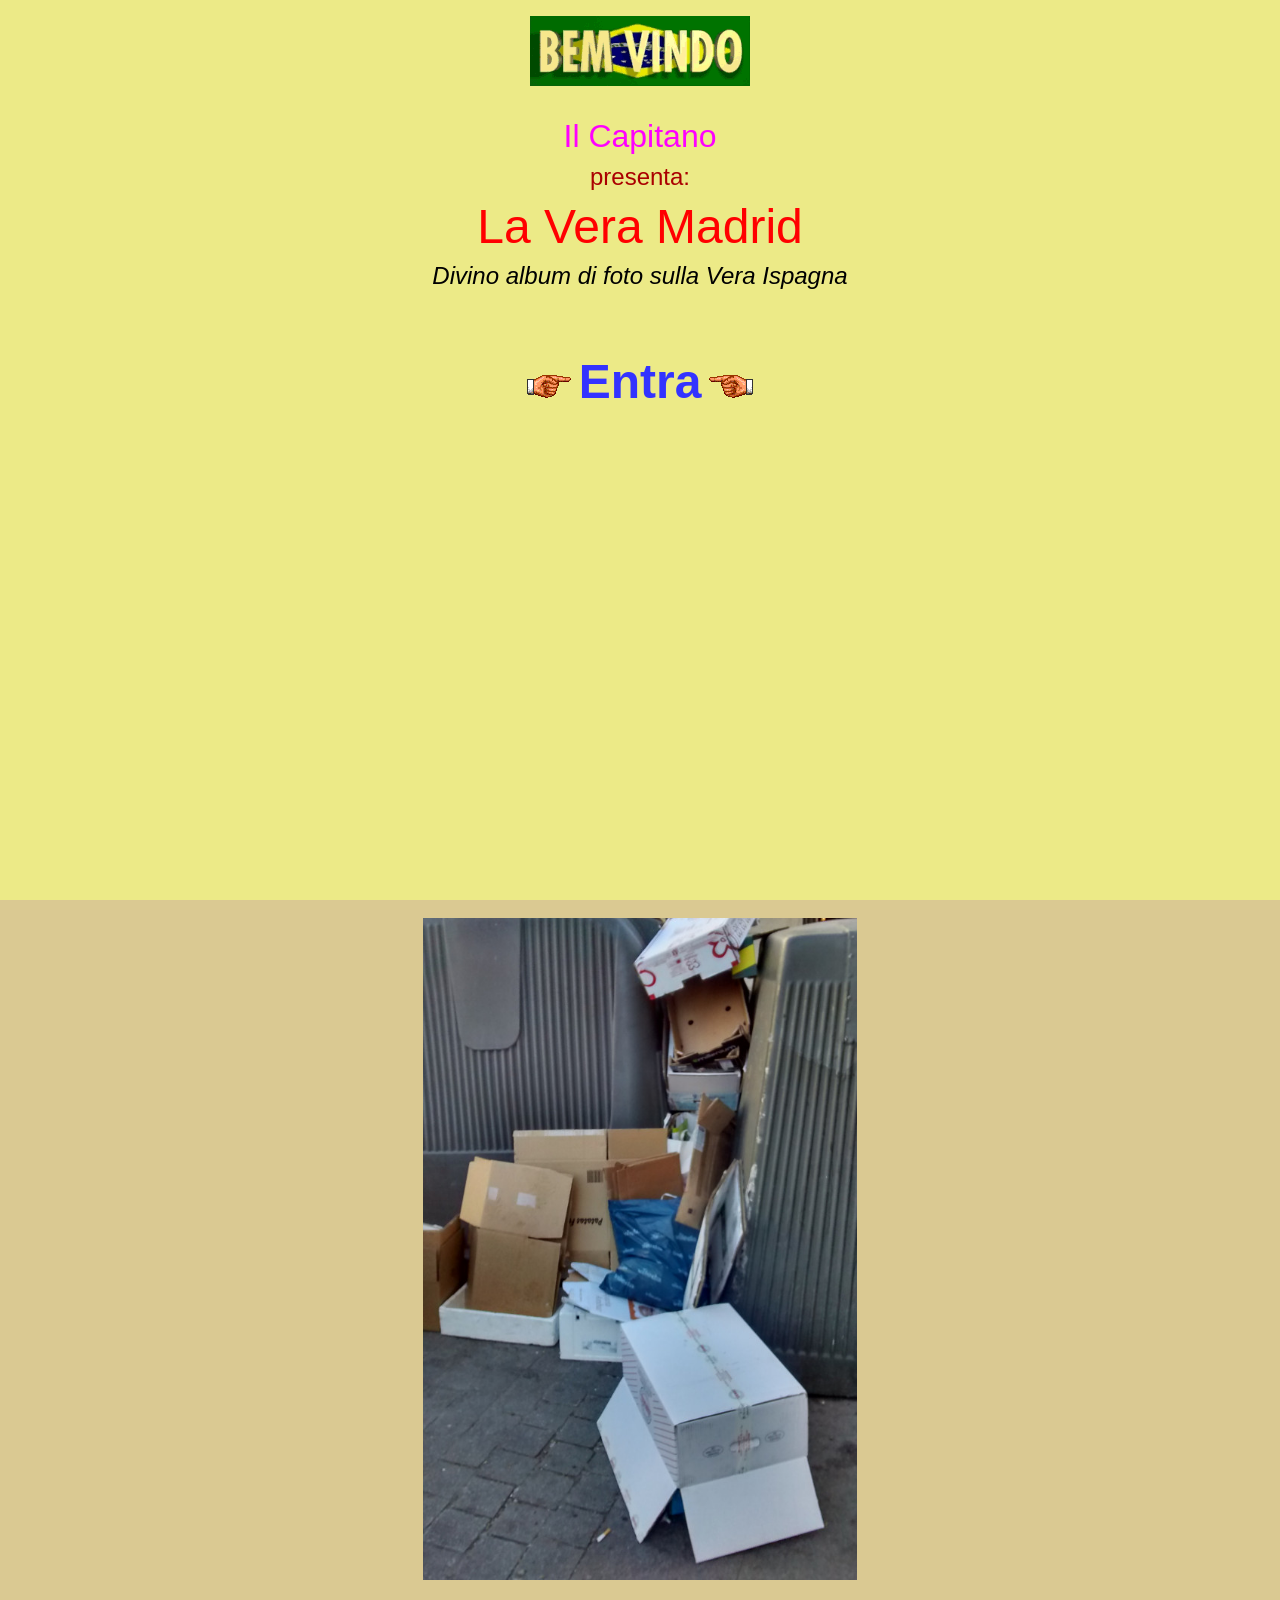
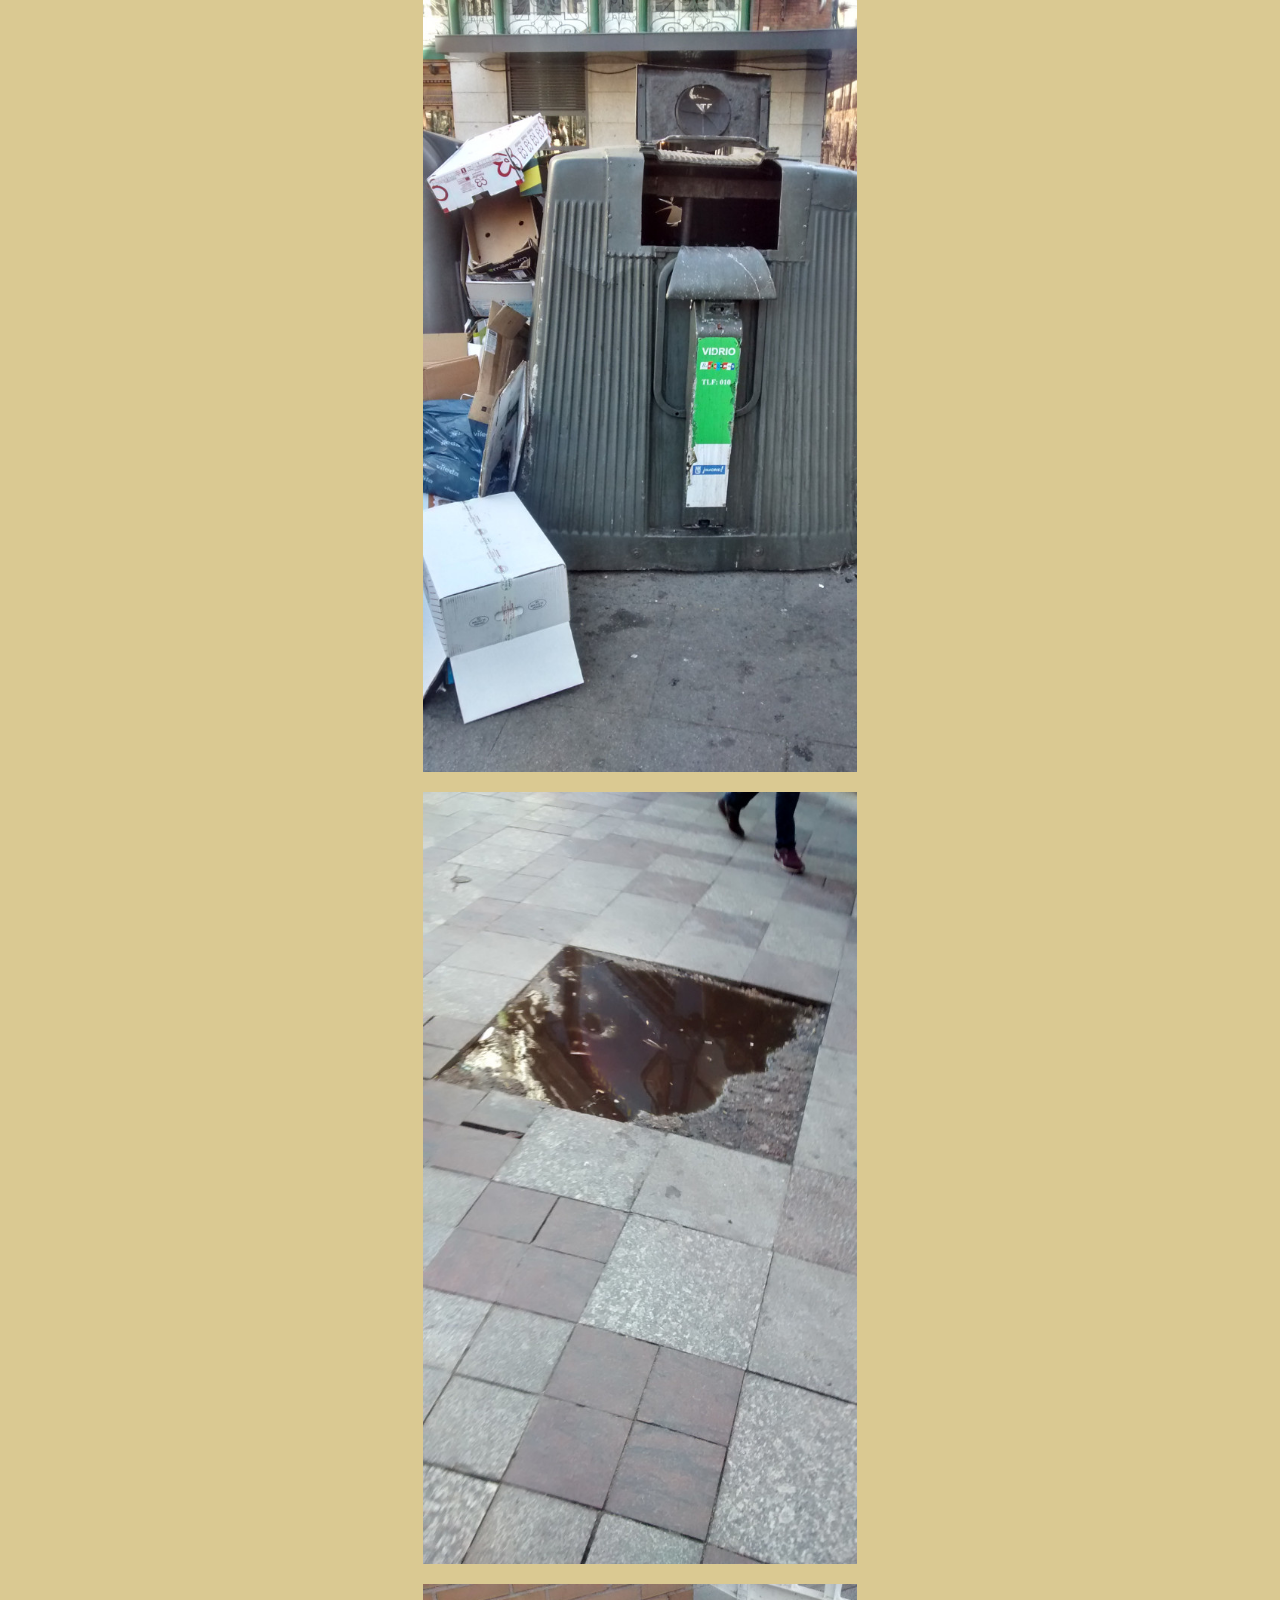
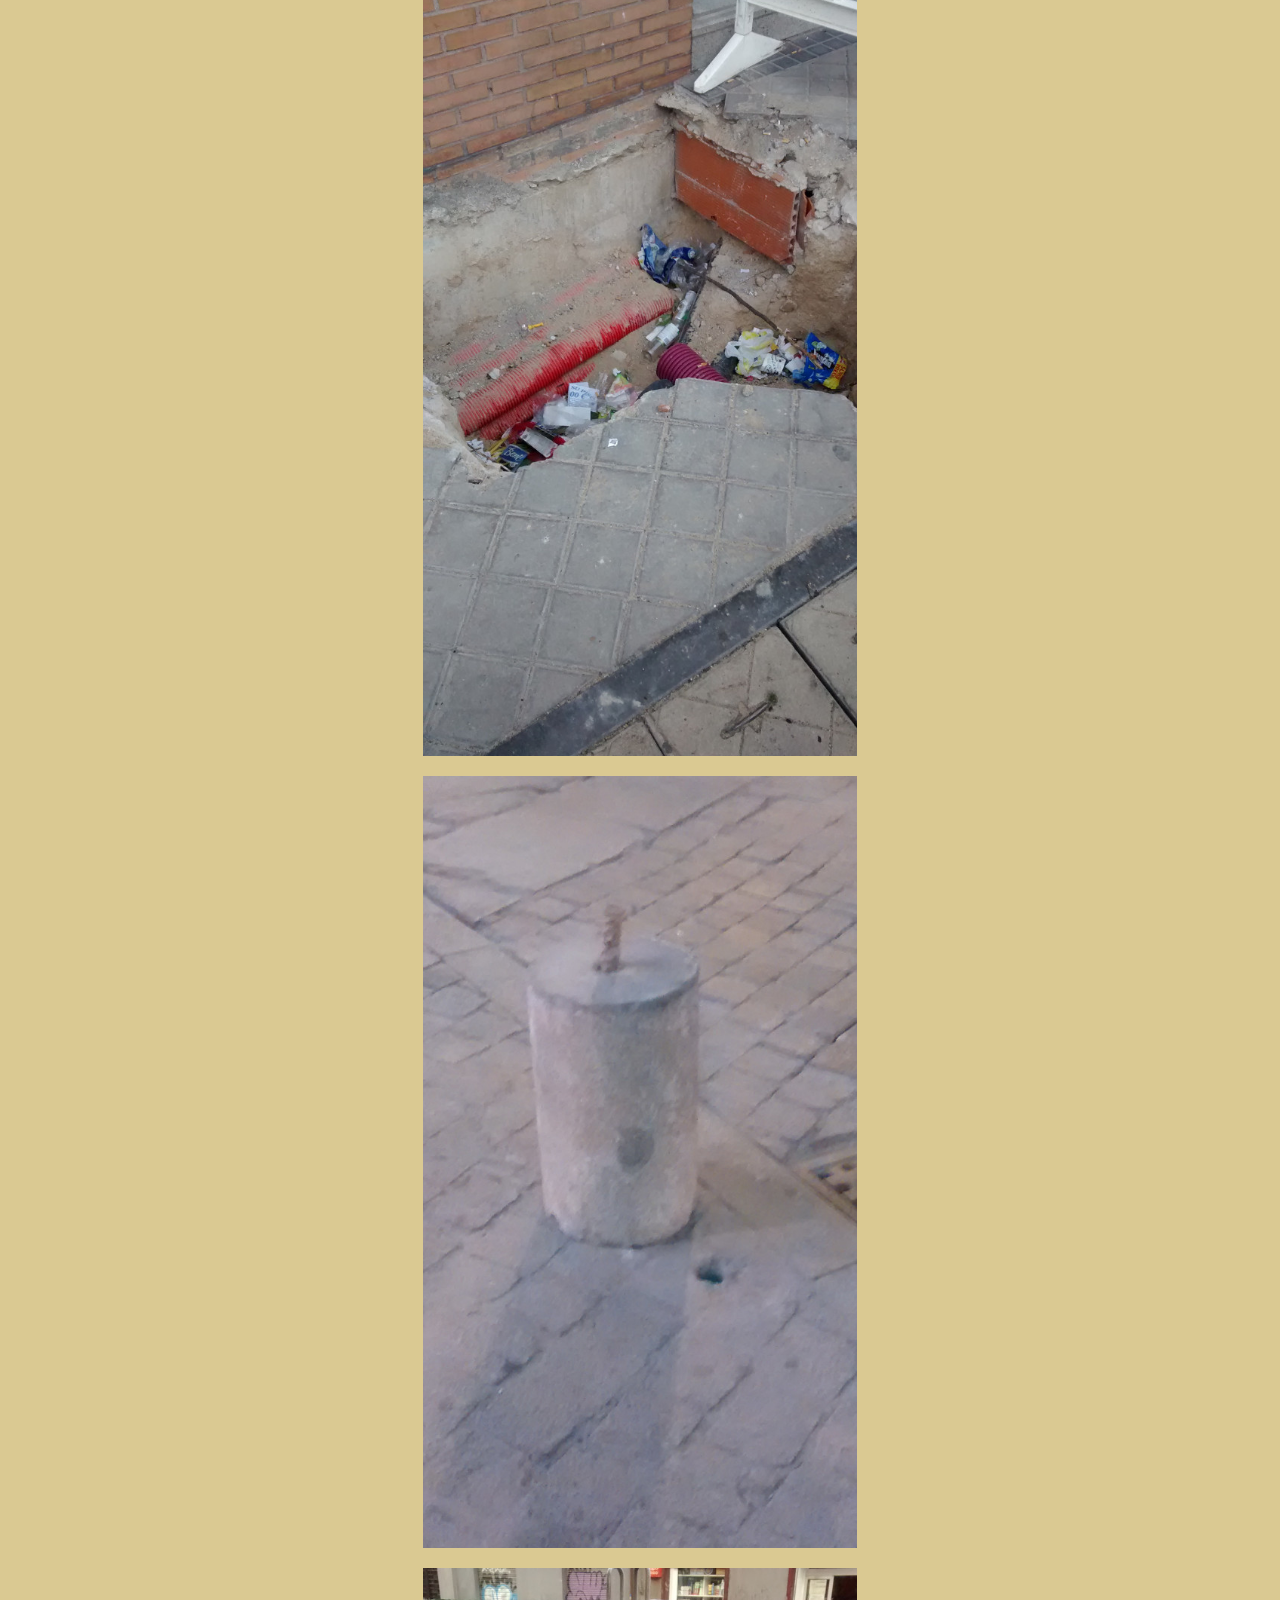
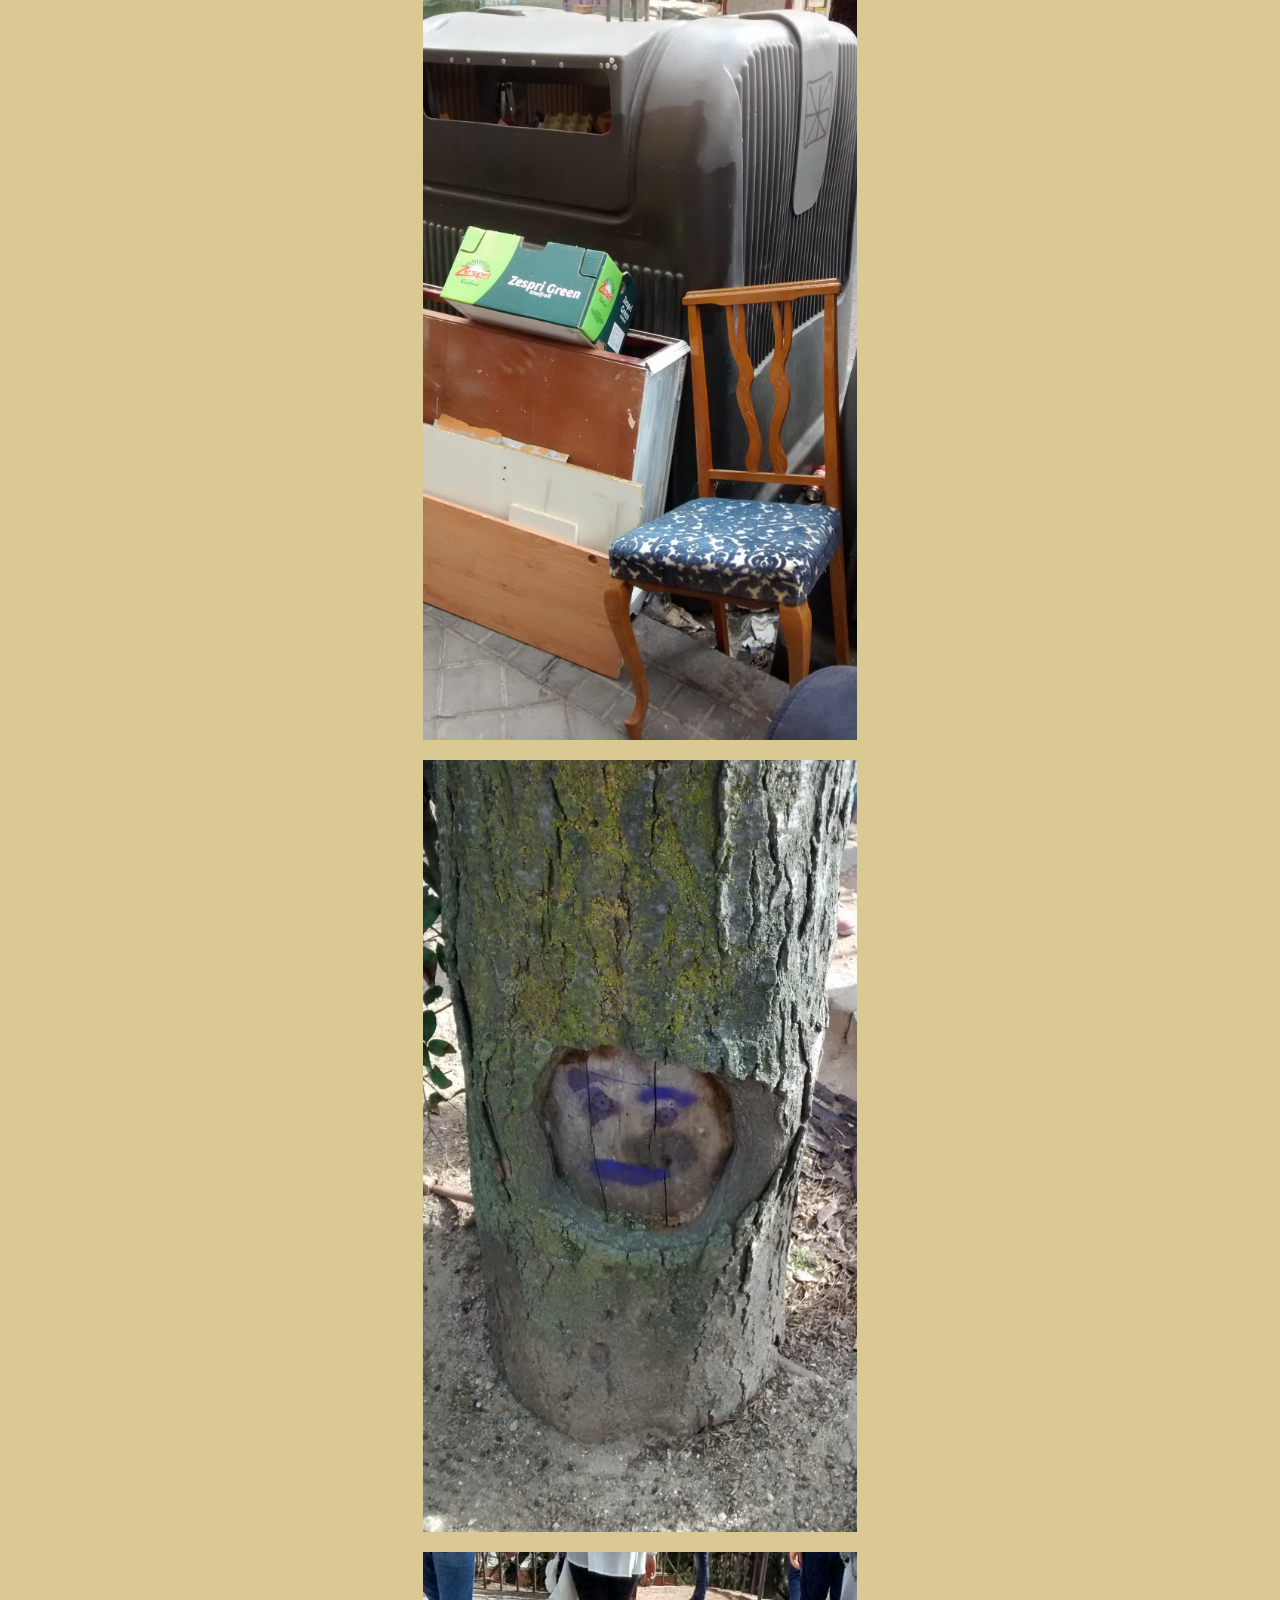
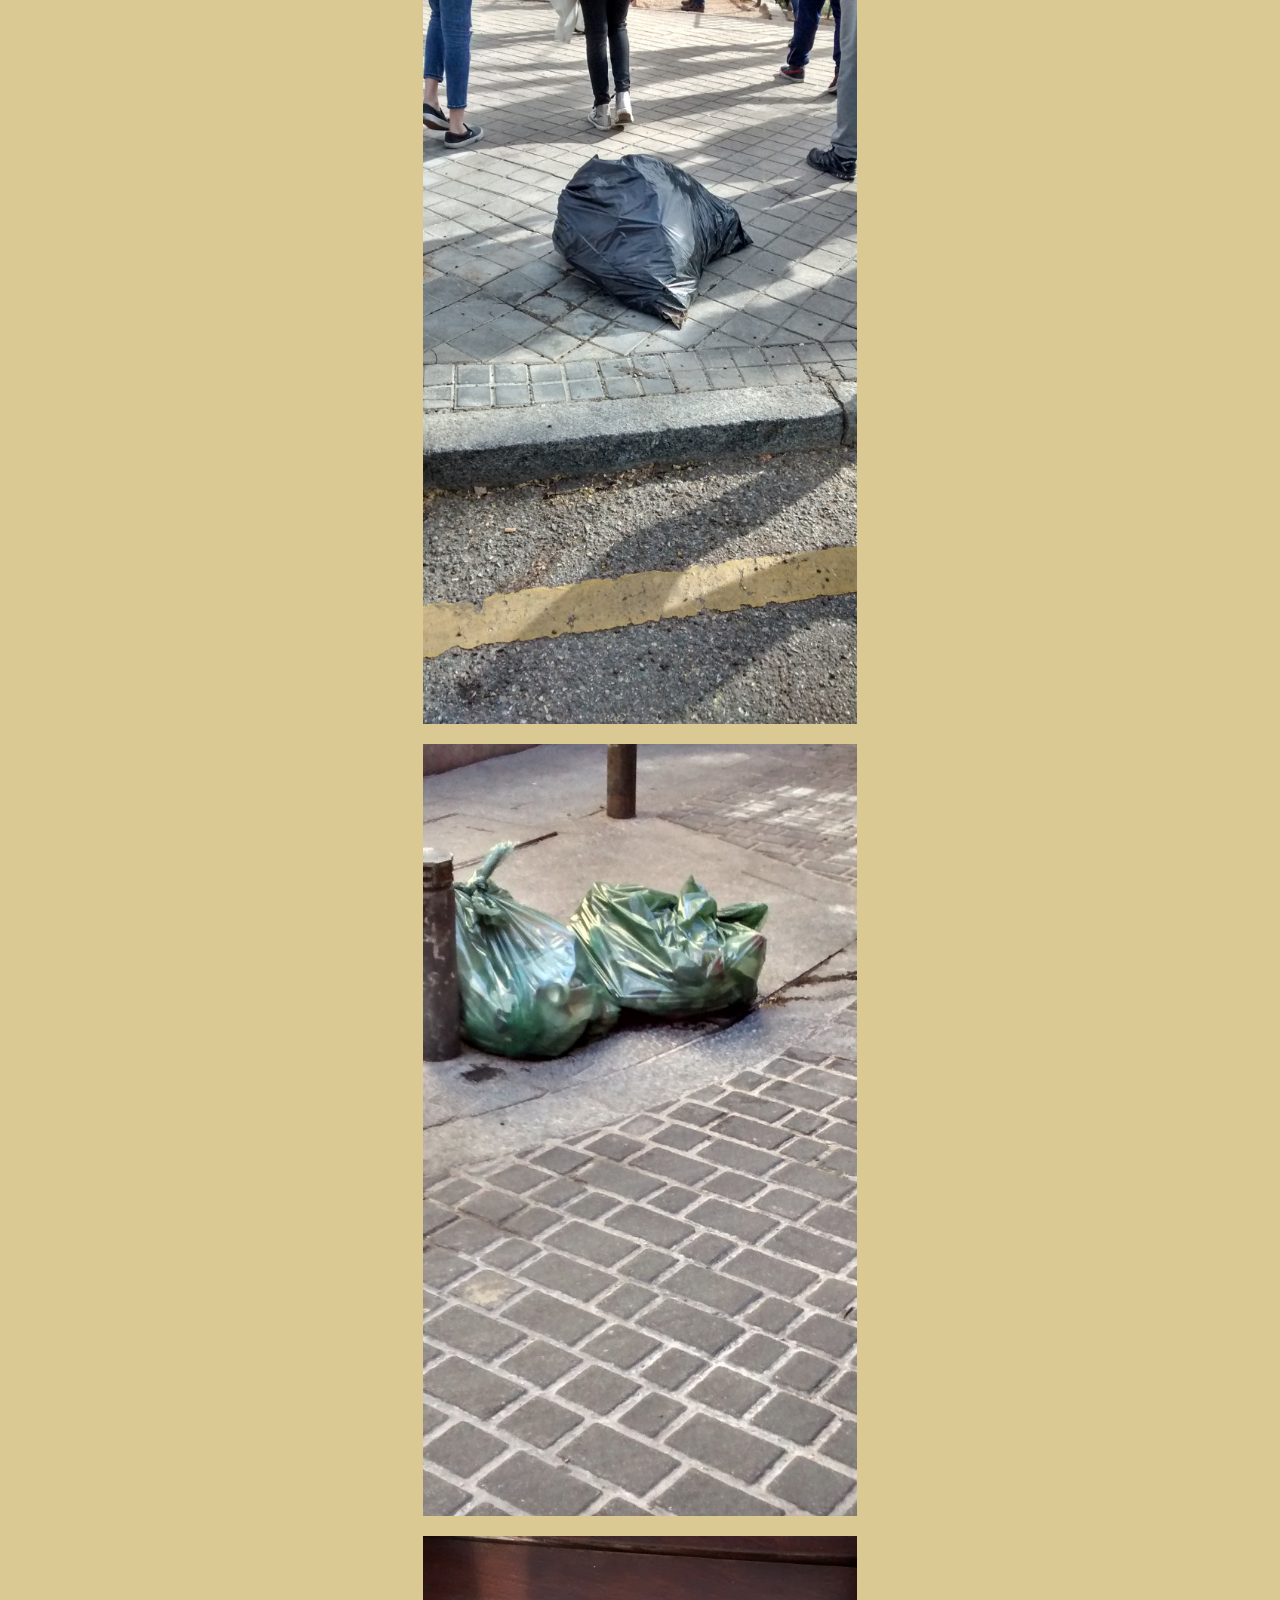
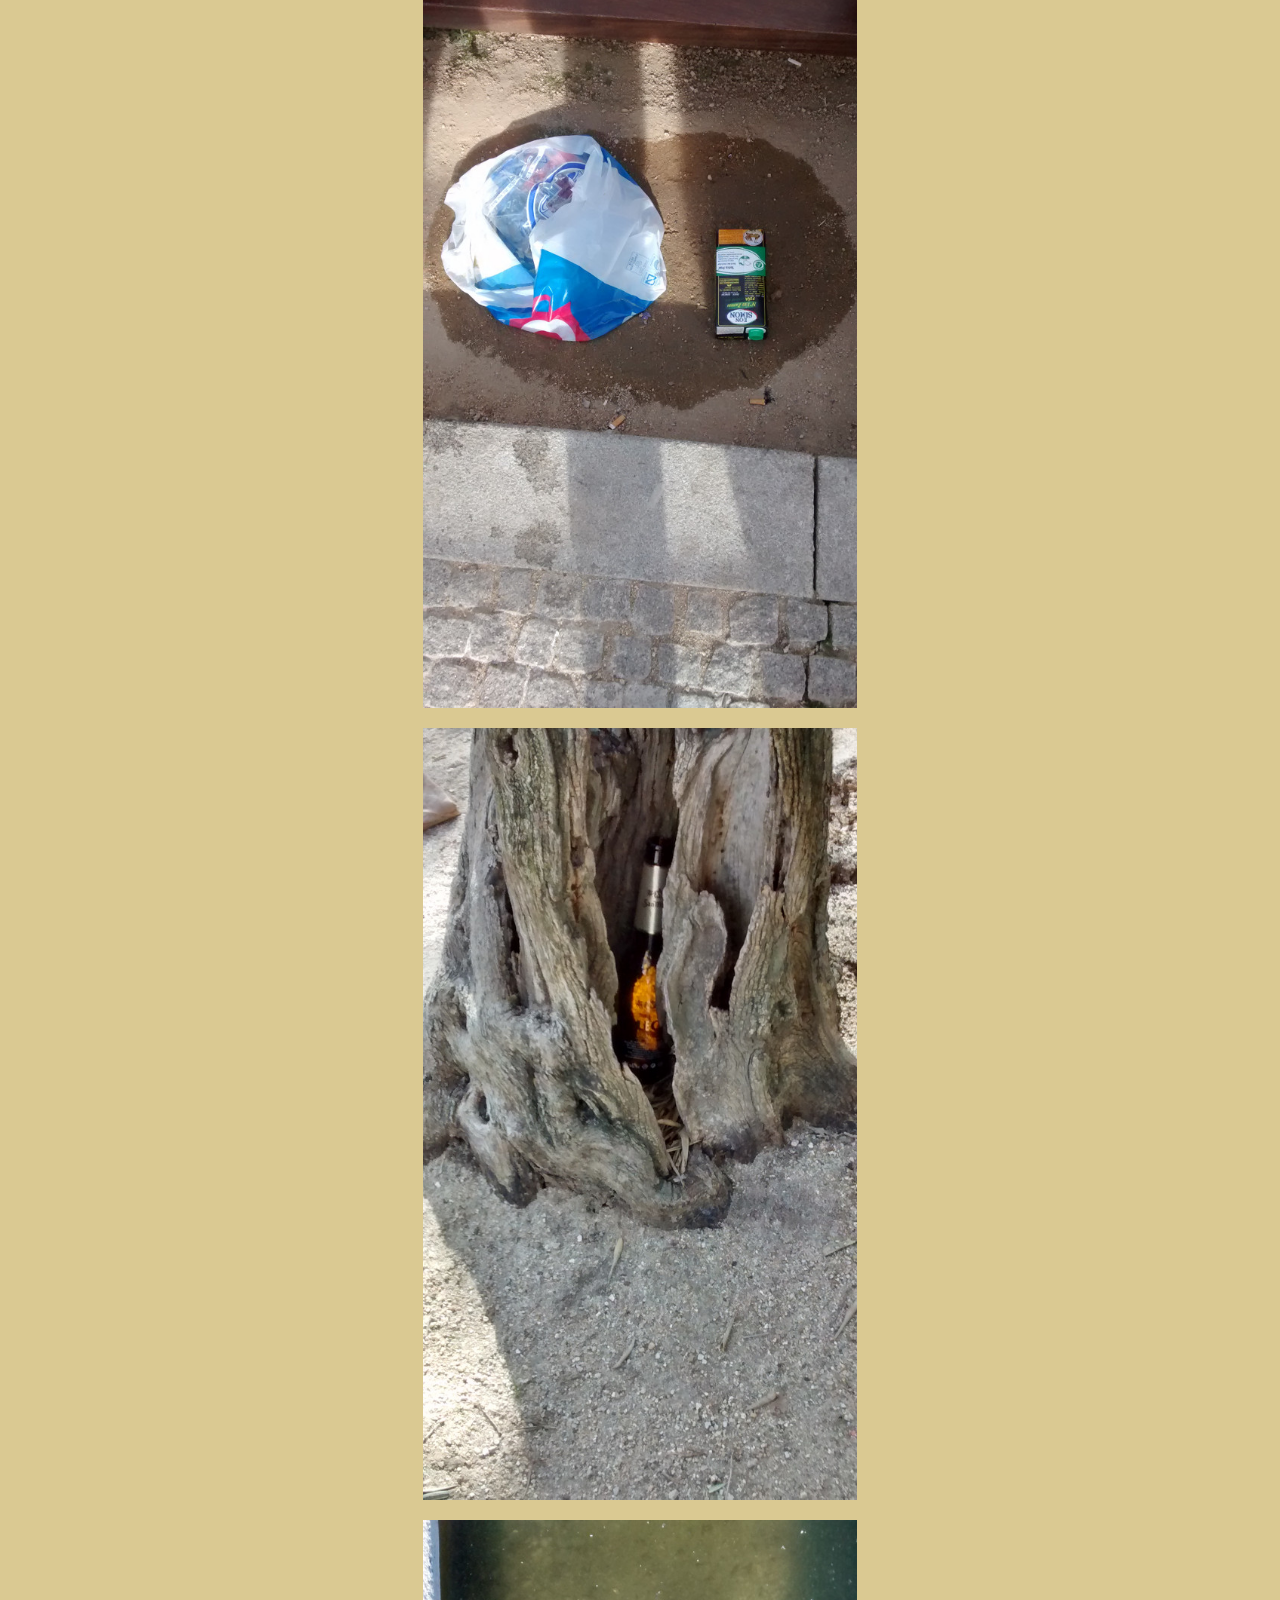
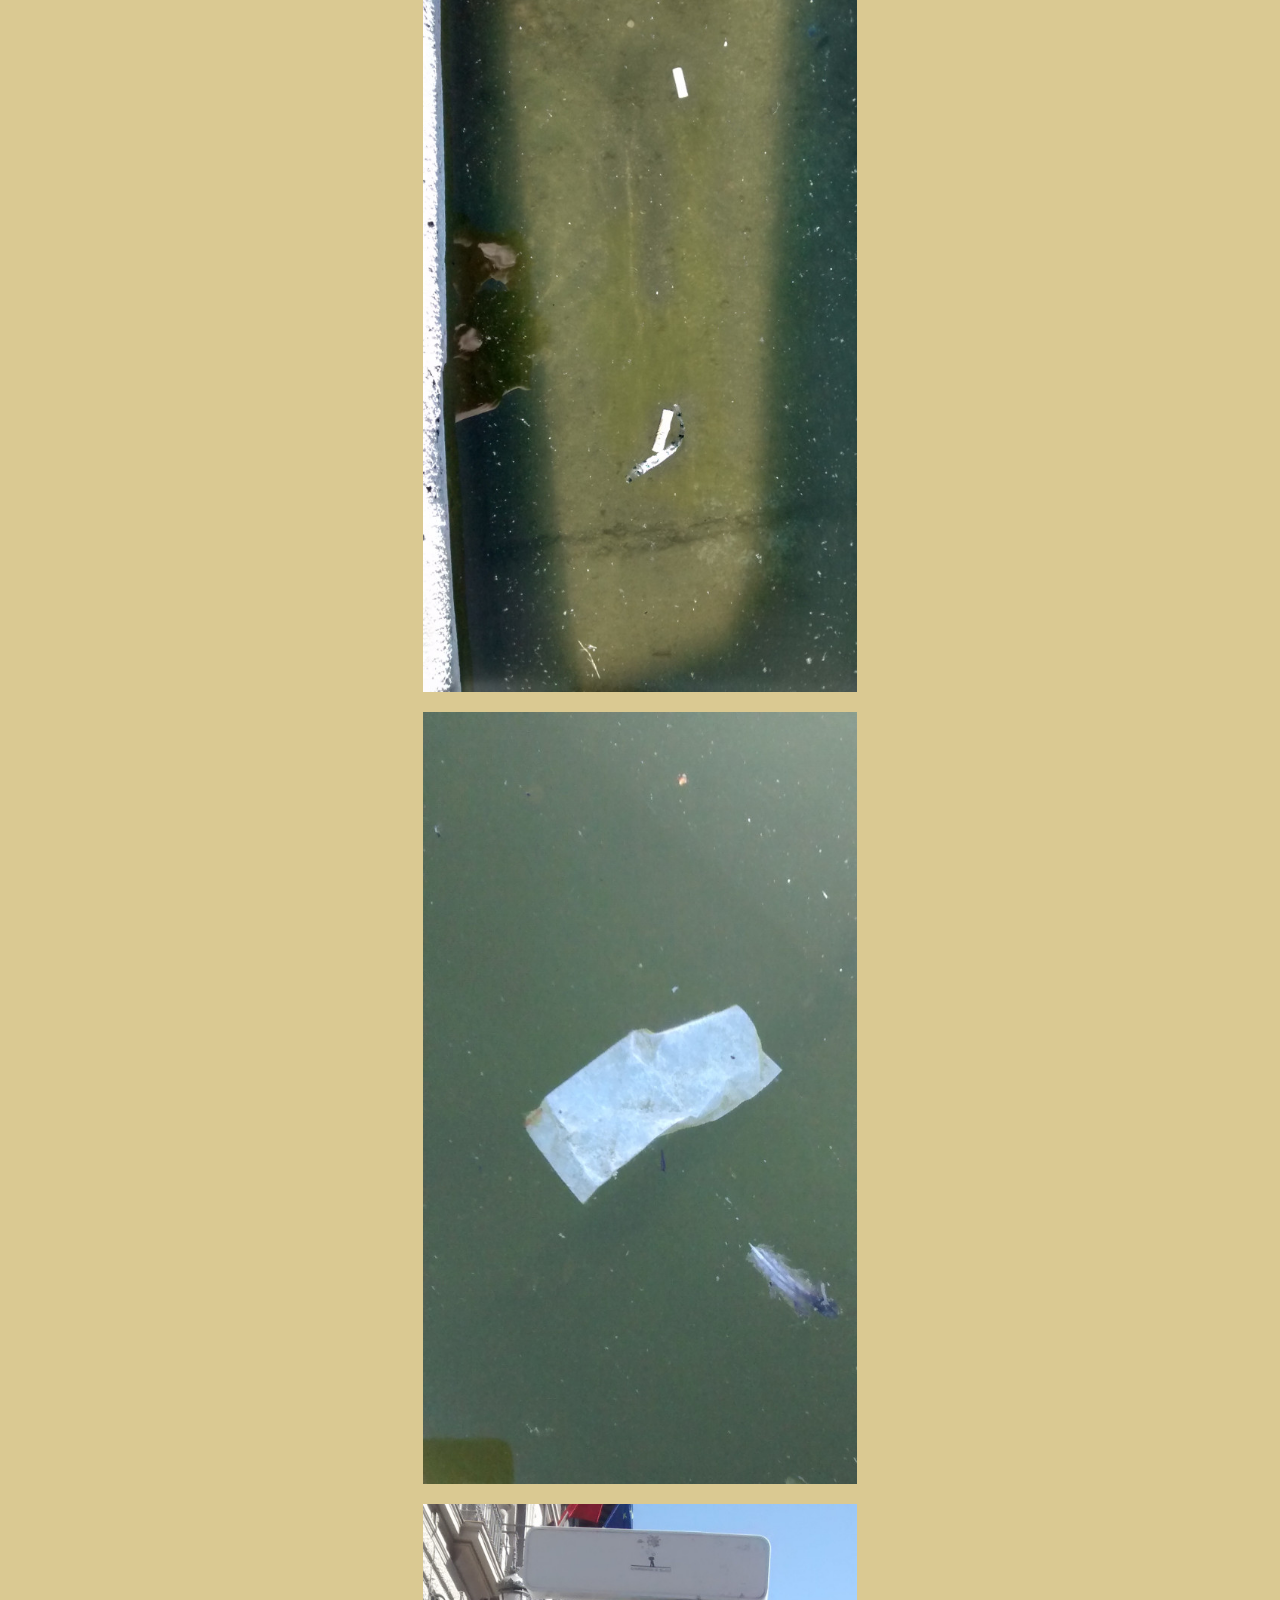
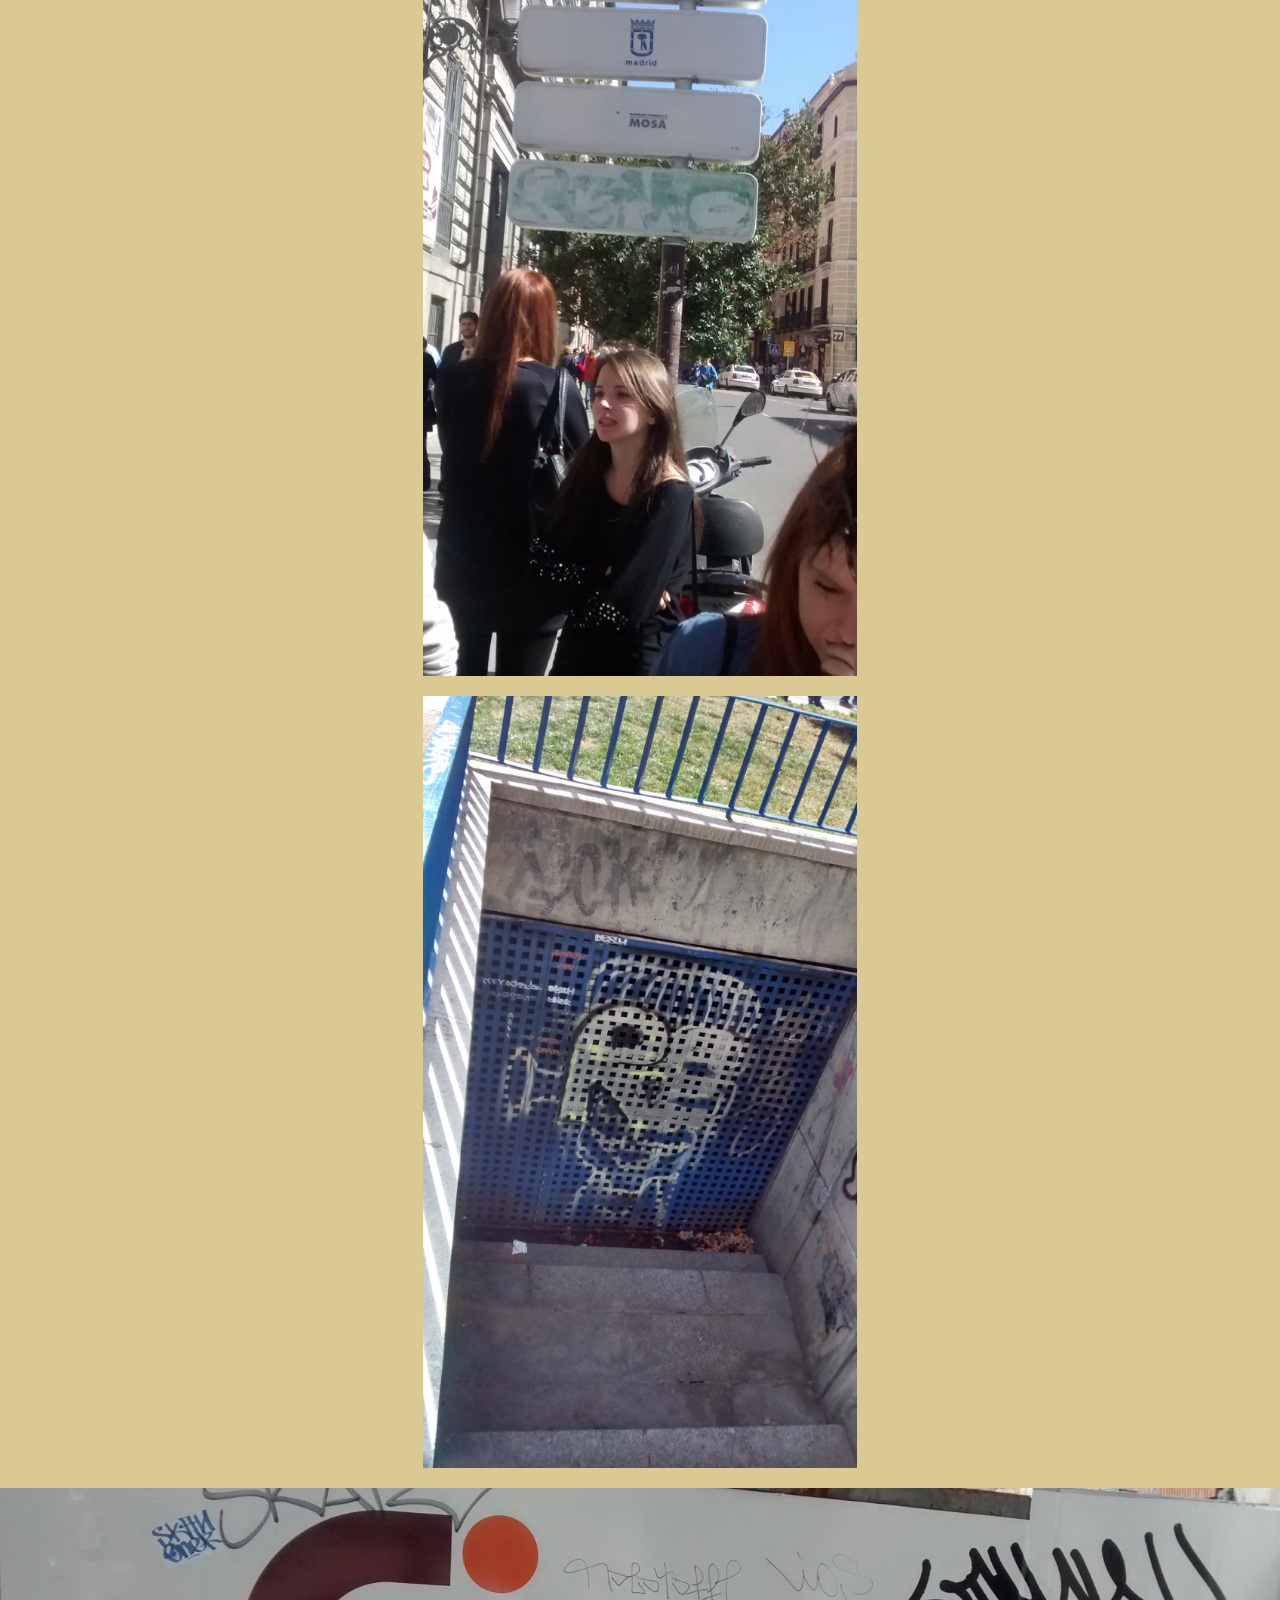
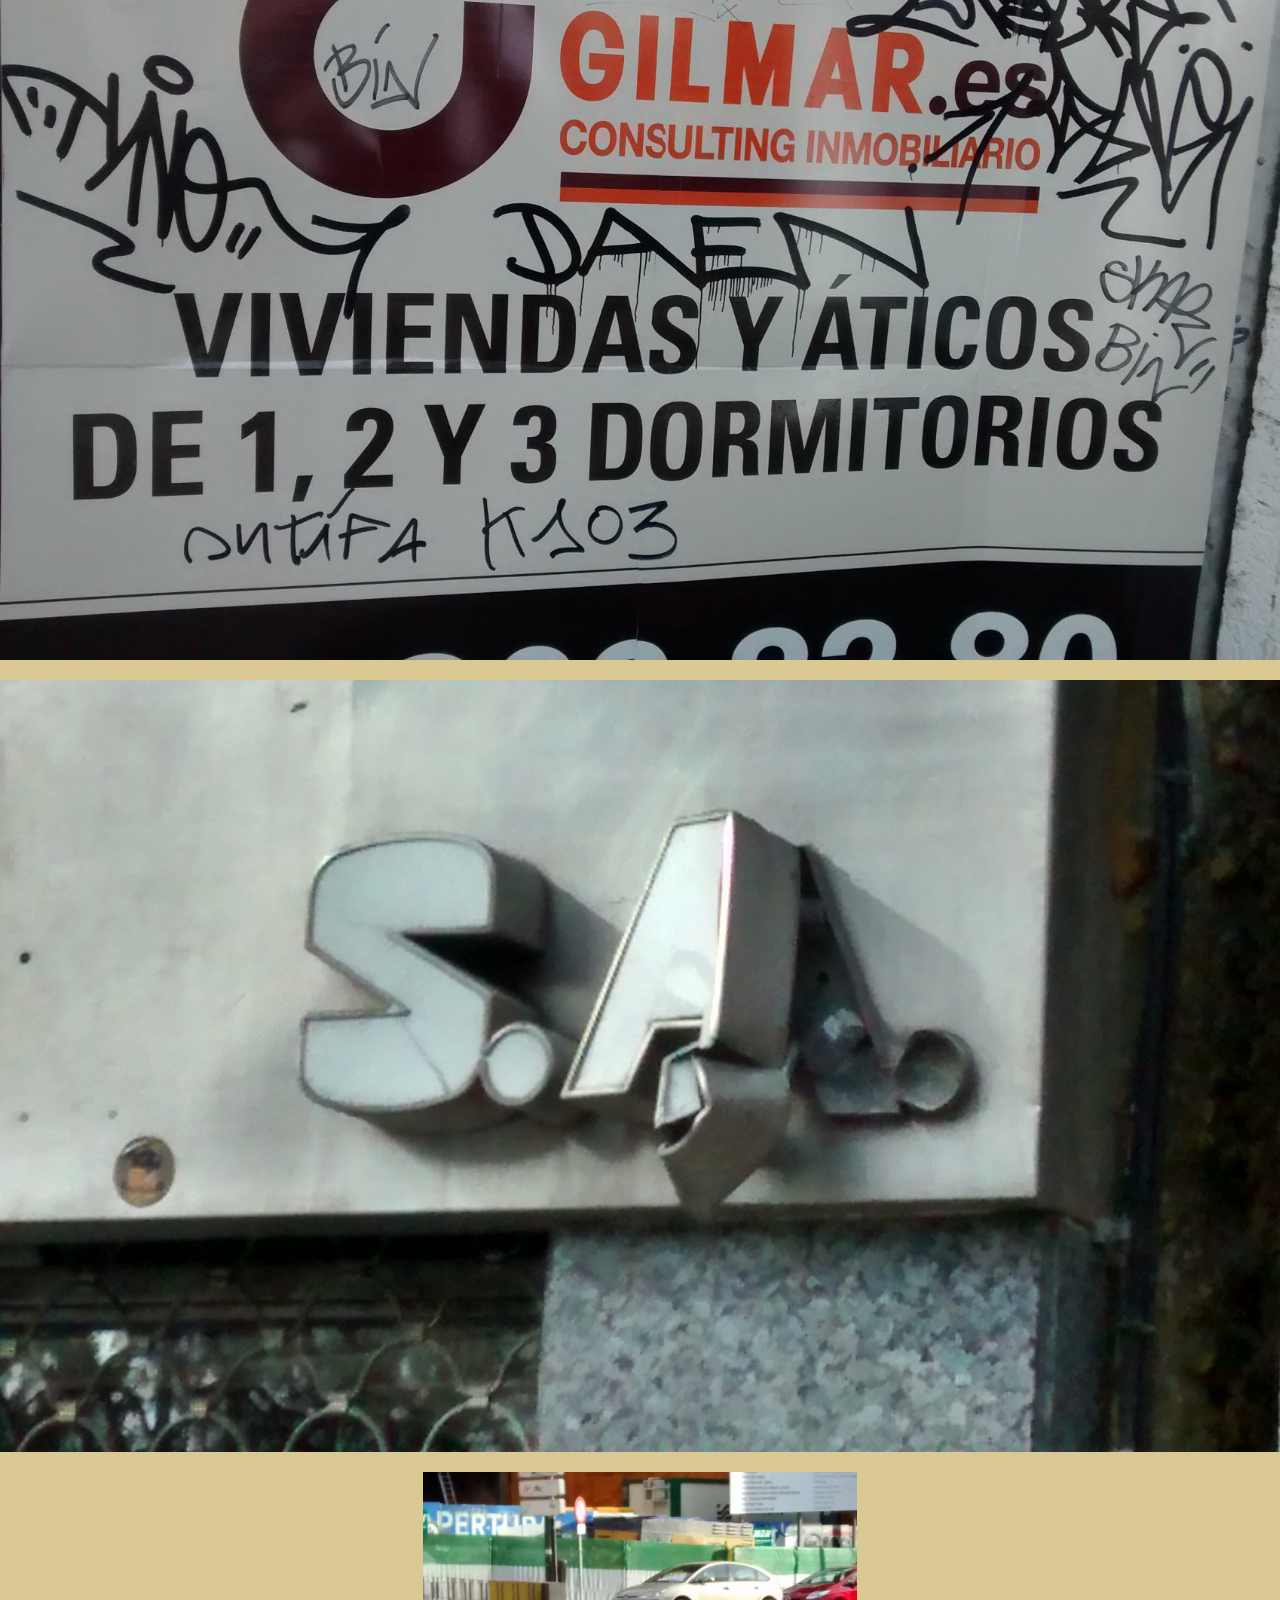
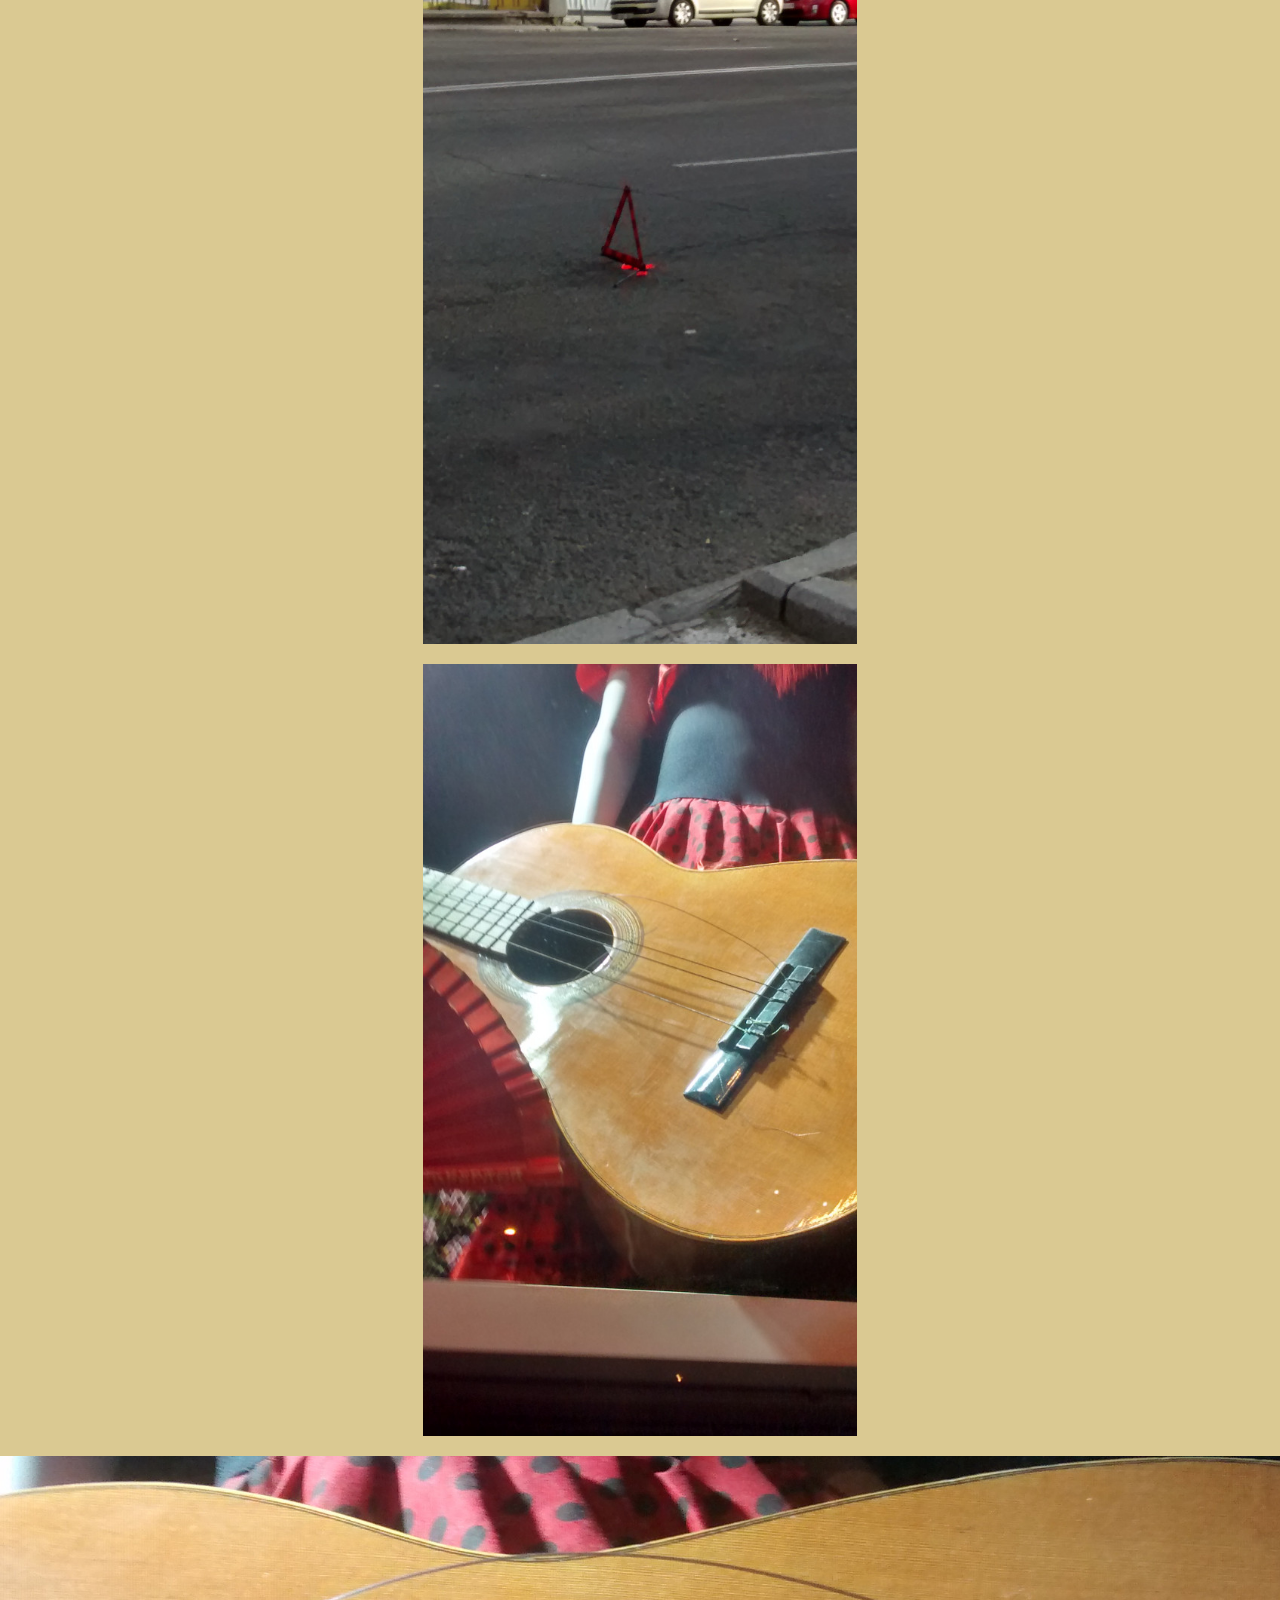
<file: index.html>
<!DOCTYPE html><html><head>	<title>La Vera Madrid</title>	<link rel="stylesheet" href="style.css" type="text/css"></link>		<script src="https://ajax.googleapis.com/ajax/libs/jquery/2.1.3/jquery.min.js"></script>	<script>var descs = ["L'entrata della pinacoteca Thyssen, presenta un portone decorato con motivi di arte cubista cubrettiana come denotano le scritte all'interno dell'opera per sintetizzare al massimo la figura rappresentata.","Raccolta differenziata? È qualcosa che si mangia?","La cattiva manutenzione delle strade ha provocato la formazione di buche nelle stesse.","Questa foto dimostra come i cittadini madrileni, amanti della propria città, hanno cercato di colmare la falla con ogni genere di materiale nel disperato tentativo di rendere la loro città un luogo più sicuro.","Un panettone ribelle.","Una sedia lasciata generosamente agli accattoni dai cittadini madrileni.","Il sorriso enigmatico di un albero.","I rifiuti: le principali attrazioni turistiche della città, secondi solo a quelli napoletani.","Una bottiglia che ha trovato riparo nel tronco di un albero.","Un allevamento di alghe, plastica e sigarette.","Un cartello poco loquace. (Le tre Grazie si potrebbero spostare, per Dio?!)","La periferia della città: luogo magico dove ciascuno può industriarsi come desidera al fine di rendere la propria città un luogo più colorato e simpatico.","Un'innovativo marchio in 4 dimensioni.","Un povero triangolo abbandonato in mezzo alla strada, chissà se qualcuno gli darà una mano.","Questa chitarra aveva un appuntamento ma si è scordata.","Chissà quanto è profondo!","La roba al miglior prezzo.","L'effetto del viagra sta svanendo.","Questo bambino ridente è ignaro del pericolo che lo attende.","Il sindaco della città intento a combattere il crimine.","Eccoci arrivati nella Harlot's Street, luogo di perdizione per eccellenza; in questa strada la gente può liberamente abbandonarsi ai propri istinti primordiali.","Locali dediti al divertimento e al risveglio dei più profondi istinti animaleschi.","Un bar con l'insegna taroccata dal Capitano.","Il cartello che annuncia l'entrata nella città: non sto più nella pelle.","In questa collina antistante la città possiamo subito scorgere un gruppo di rifiuti intenti a raggiungere il fiume e migrare in altre terre.","Un antico portone risalente all'età della pietra, chiara rappresentazione della Porta dell'Inferno.","Antica automobile tolediana, si noti come sia stata efficientemente riparata con un antico metodo di fattura tolediana: il nastro adesivo.","La casa estiva di Franco.","La Guida Mazzapane di Toledo.","L'immancabile turista all'ultima moda.","Una chiesa con facciata in stile decadentista.","Una barriera di color rosa virile.","Un'antica strada Tolediana, le crepe sono state lasciate per sottolinearne l'antichità.","Un sacco di rifiuti che ha trovato riparo sotto un cartello stradale.","Classica abitazione madrilena.","Programmi televisivi per grandi e piccini.","Alcune vedute dei veri protagonisti di questa avventura."];</script>	<script src="script.js"></script></head><body>	<div id="cover">		<div>			<img src="benvenuto.gif" style="display:block;margin:16px auto 32px auto;"></img>			<p style="color:#ff00ff;font-size:32px;">Il Capitano</p>			<p style="color:#aa0000;font-size:24px;">presenta:</p>			<p style="color:#ff0000;font-size:48px;">La Vera Madrid</p>			<p style="color:#000000;font-size:24px;font-style:italic;">Divino album di foto sulla Vera Ispagna</p>			<p id="start"><img src="mano1.gif" class="mano"/><span>Entra</span><img src="mano2.gif" class="mano"/></p>			<p id="loadingMess" style="color:red;font-size:20px;text-decoration:underline;">Caricamento in corso. Attendere...</p>		</div>	</div>		<a name="0"></a><table>		<tr><td class="imgCell"><img src="Foto/foto1.jpg"></img></td></tr></table><a name="1"></a><table>		<tr><td class="imgCell"><img src="Foto/foto2.jpg"></img></td></tr></table><table>		<tr><td class="imgCell"><img src="Foto/foto33.jpg"></img></td></tr></table><a name="2"></a><table>		<tr><td class="imgCell"><img src="Foto/foto3.jpg"></img></td></tr></table><a name="3"></a><table>		<tr><td class="imgCell"><img src="Foto/foto43.jpg"></img></td></tr></table><a name="4"></a><table>		<tr><td class="imgCell"><img src="Foto/foto5.jpg"></img></td></tr></table><a name="5"></a><table>		<tr><td class="imgCell"><img src="Foto/foto6.jpg"></img></td></tr></table><a name="6"></a><table>		<tr><td class="imgCell"><img src="Foto/foto7.jpg"></img></td></tr></table><a name="7"></a><table>		<tr><td class="imgCell"><img src="Foto/foto8.jpg"></img></td></tr></table><table>		<tr><td class="imgCell"><img src="Foto/foto34.jpg"></img></td></tr></table><table>		<tr><td class="imgCell"><img src="Foto/foto35.jpg"></img></td></tr></table><a name="8"></a><table>		<tr><td class="imgCell"><img src="Foto/foto9.jpg"></img></td></tr></table><a name="9"></a><table>		<tr><td class="imgCell"><img src="Foto/foto10.jpg"></img></td></tr></table><table>		<tr><td class="imgCell"><img src="Foto/foto36.jpg"></img></td></tr></table><a name="10"></a><table>		<tr><td class="imgCell"><img src="Foto/foto11.jpg"></img></td></tr></table><a name="11"></a><table>		<tr><td class="imgCell"><img src="Foto/foto12.jpg"></img></td></tr></table><table>		<tr><td class="imgCell"><img src="Foto/foto37.jpg"></img></td></tr></table><a name="12"></a><table>		<tr><td class="imgCell"><img src="Foto/foto13.jpg"></img></td></tr></table><a name="13"></a><table>		<tr><td class="imgCell"><img src="Foto/foto14.jpg"></img></td></tr></table><a name="14"></a><table>		<tr><td class="imgCell"><img src="Foto/foto15.jpg"></img></td></tr></table><table>		<tr><td class="imgCell"><img src="Foto/foto38.jpg"></img></td></tr></table><a name="15"></a><table>		<tr><td class="imgCell"><img src="Foto/foto16.jpg"></img></td></tr></table><a name="16"></a><table>		<tr><td class="imgCell"><img src="Foto/foto17.jpg"></img></td></tr></table><a name="17"></a><table>		<tr><td class="imgCell"><img src="Foto/foto18.jpg"></img></td></tr></table><table>		<tr><td class="imgCell"><img src="Foto/fotoMad-12.jpg"></img></td></tr></table><a name="18"></a><table>		<tr><td class="imgCell"><img src="Foto/foto19.jpg"></img></td></tr></table><table>		<tr><td class="imgCell"><img src="Foto/foto39.jpg"></img></td></tr></table><a name="19"></a><table>		<tr><td class="imgCell"><img src="Foto/foto44.jpg"></img></td></tr></table><a name="20"></a><table>		<tr><td class="imgCell"><img src="Foto/foto20.jpg"></img></td></tr></table><table>		<tr><td class="imgCell"><img src="Foto/foto40.jpg"></img></td></tr></table><a name="21"></a><table>		<tr><td class="imgCell"><img src="Foto/foto21.jpg"></img></td></tr></table><a name="22"></a><table>		<tr><td class="imgCell"><img src="Foto/foto46.jpg"></img></td></tr></table><a name="23"></a><table>		<tr><td class="imgCell"><img src="Foto/foto22.jpg"></img></td></tr></table><a name="24"></a><table>		<tr><td class="imgCell"><img src="Foto/foto23.jpg"></img></td></tr></table><table>		<tr><td class="imgCell"><img src="Foto/foto41.jpg"></img></td></tr></table><a name="25"></a><table>		<tr><td class="imgCell"><img src="Foto/foto24.jpg"></img></td></tr></table><a name="26"></a><table>		<tr><td class="imgCell"><img src="Foto/foto25.jpg"></img></td></tr></table><a name="27"></a><table>		<tr><td class="imgCell"><img src="Foto/foto26.jpg"></img></td></tr></table><table>		<tr><td class="imgCell"><img src="Foto/foto42.jpg"></img></td></tr></table><a name="28"></a><table>		<tr><td class="imgCell"><img src="Foto/foto27.jpg"></img></td></tr></table><a name="29"></a><table>		<tr><td class="imgCell"><img src="Foto/foto28.jpg"></img></td></tr></table><a name="30"></a><table>		<tr><td class="imgCell"><img src="Foto/foto29.jpg"></img></td></tr></table><a name="31"></a><table>		<tr><td class="imgCell"><img src="Foto/foto30.jpg"></img></td></tr></table><a name="32"></a><table>		<tr><td class="imgCell"><img src="Foto/foto31.jpg"></img></td></tr></table><a name="33"></a><table>		<tr><td class="imgCell"><img src="Foto/foto32.jpg"></img></td></tr></table>		<a name="33"></a><table>		<tr><td class="imgCell"><img src="Foto/foto109.jpg"></img></td></tr></table><a name="34"></a><table>		<tr><td class="imgCell"><img src="Foto/foto88.jpg"></img></td></tr></table><a name="36"></a><table>		<tr><td class="imgCell"><img src="Foto/fotoMad-15.jpg"></img></td></tr></table><table>		<tr><td class="imgCell"><img src="Foto/fotoMad-18.jpg"></img></td></tr></table><table>		<tr><td class="imgCell"><img src="Foto/fotoMad-70.jpg"></img></td></tr></table><table>		<tr><td class="imgCell"><img src="Foto/fotoMad-78.jpg"></img></td></tr></table><table>		<tr><td class="imgCell"><img src="Foto/fotoMad-81.jpg"></img></td></tr></table><table>		<tr><td class="imgCell"><img src="Foto/fotoMad-86.jpg"></img></td></tr></table><table>		<tr><td class="imgCell"><img src="Foto/fotoMad-103.jpg"></img></td></tr></table><table>		<tr><td class="imgCell"><img src="Foto/fotoMad-104.jpg"></img></td></tr></table><table>		<tr><td class="imgCell"><img src="Foto/fotoMad-107.jpg"></img></td></tr></table><a name="37"></a><table>		<tr><td class="imgCell"><p style="text-align:center;padding:20px;"><a href="altre-foto.html" style="font-size:24px;color:#3333ff;text-decoration:underline;cursor:pointer;">Clicca per vedere altre foto</a></p></td></tr></table>		<div id="last"></div>	<div id="description">text</div></body></html>
</file>
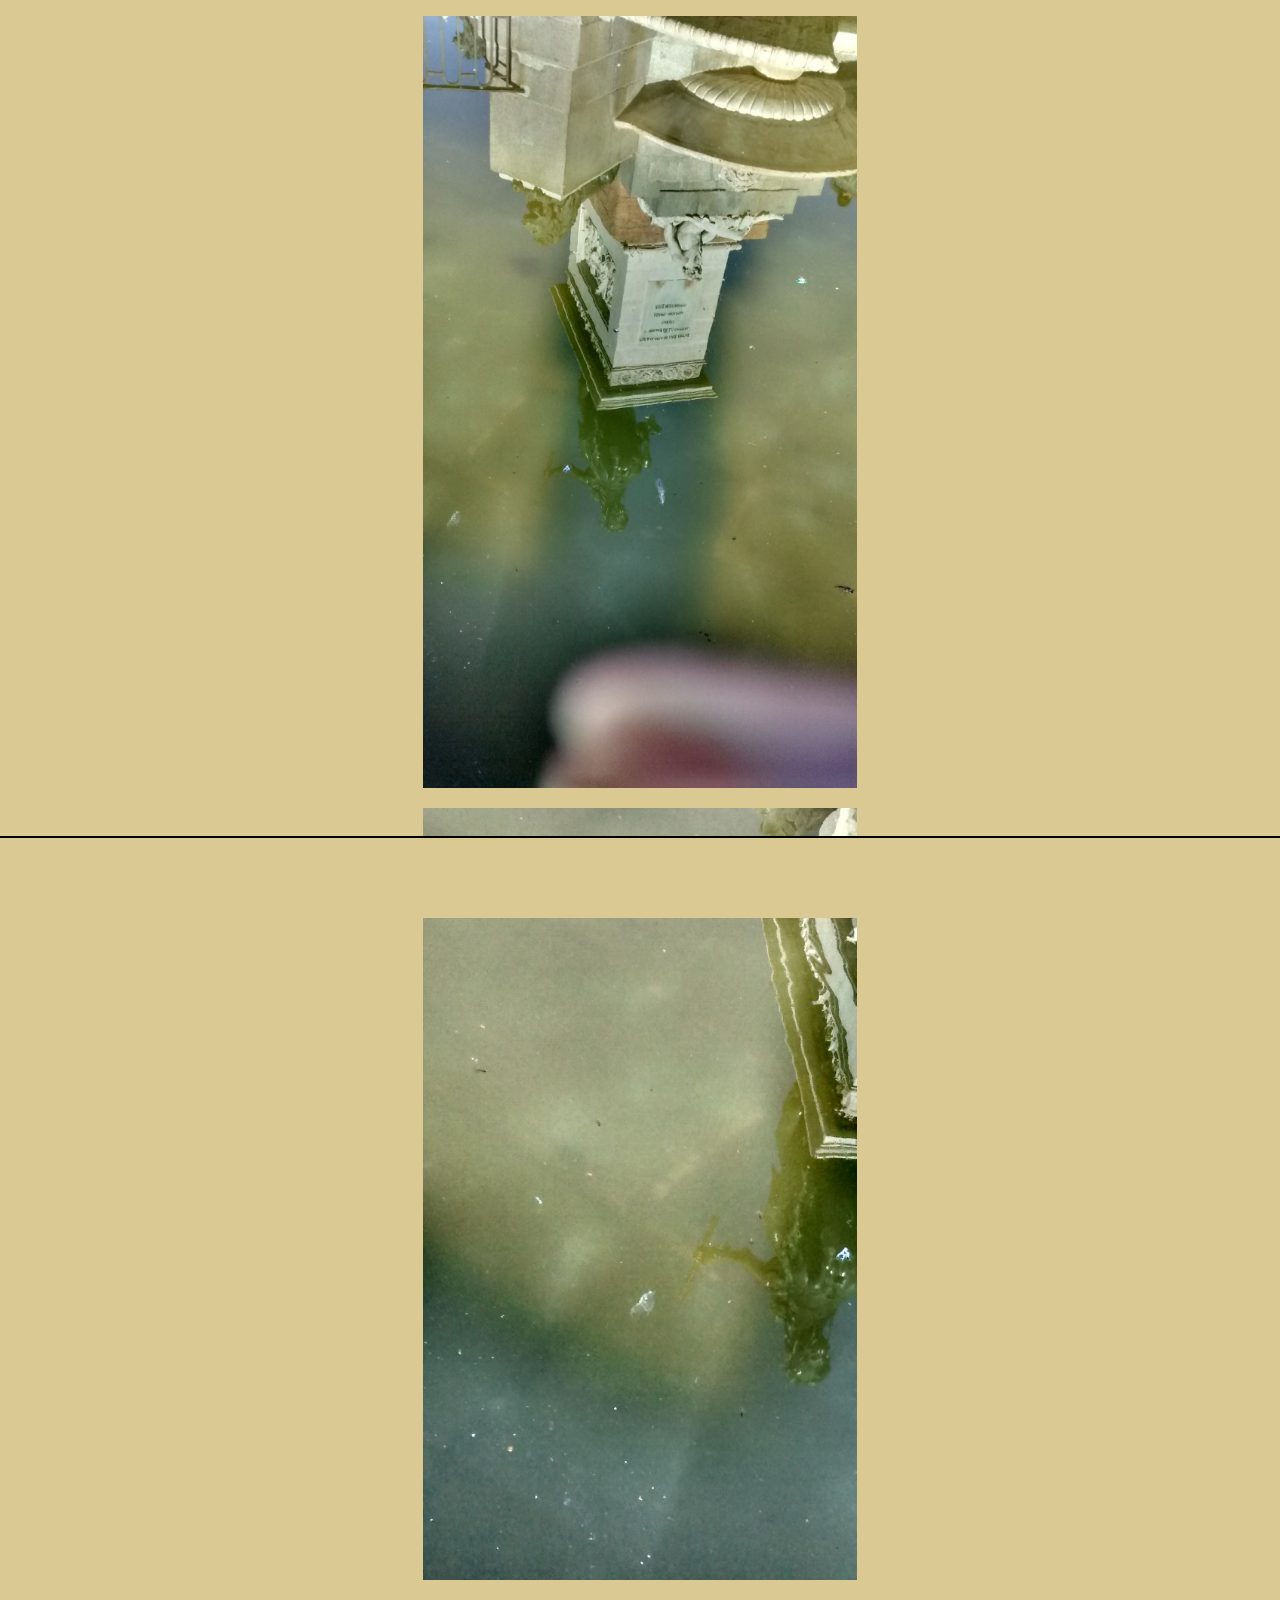
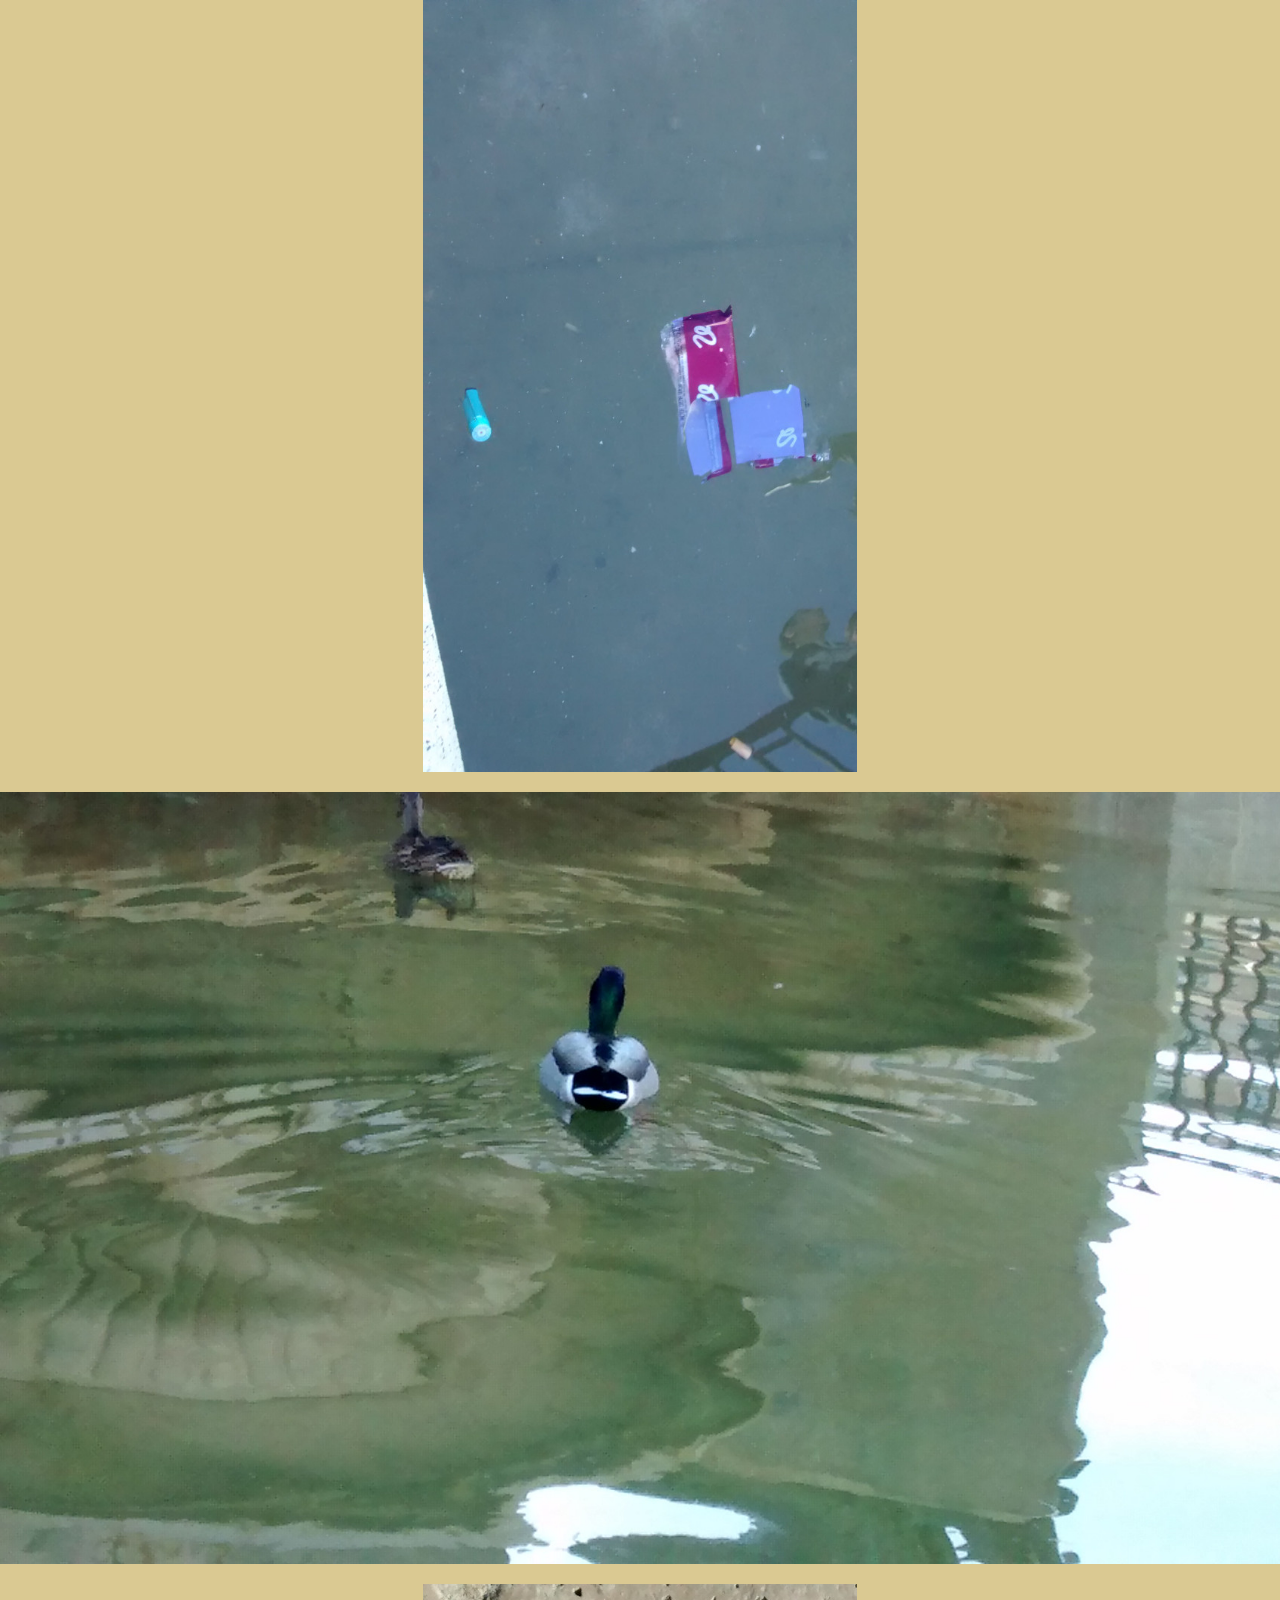
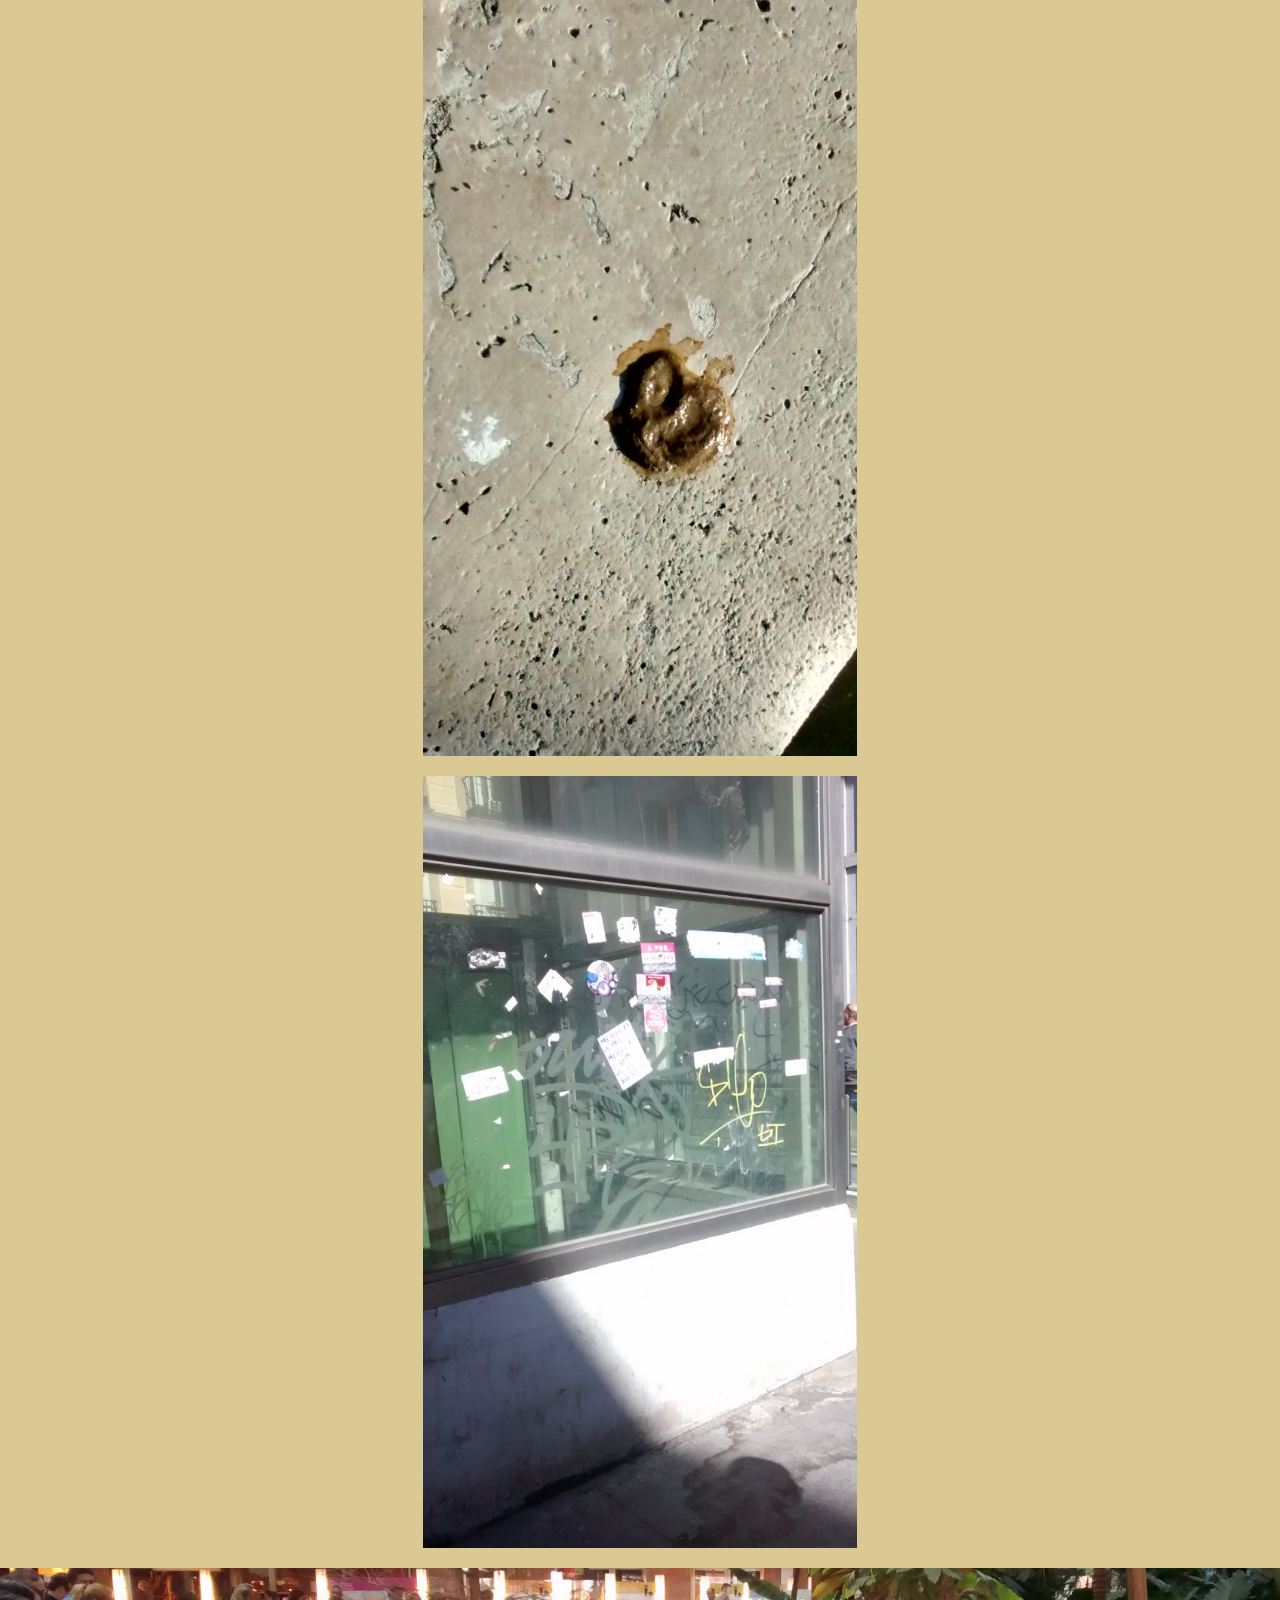
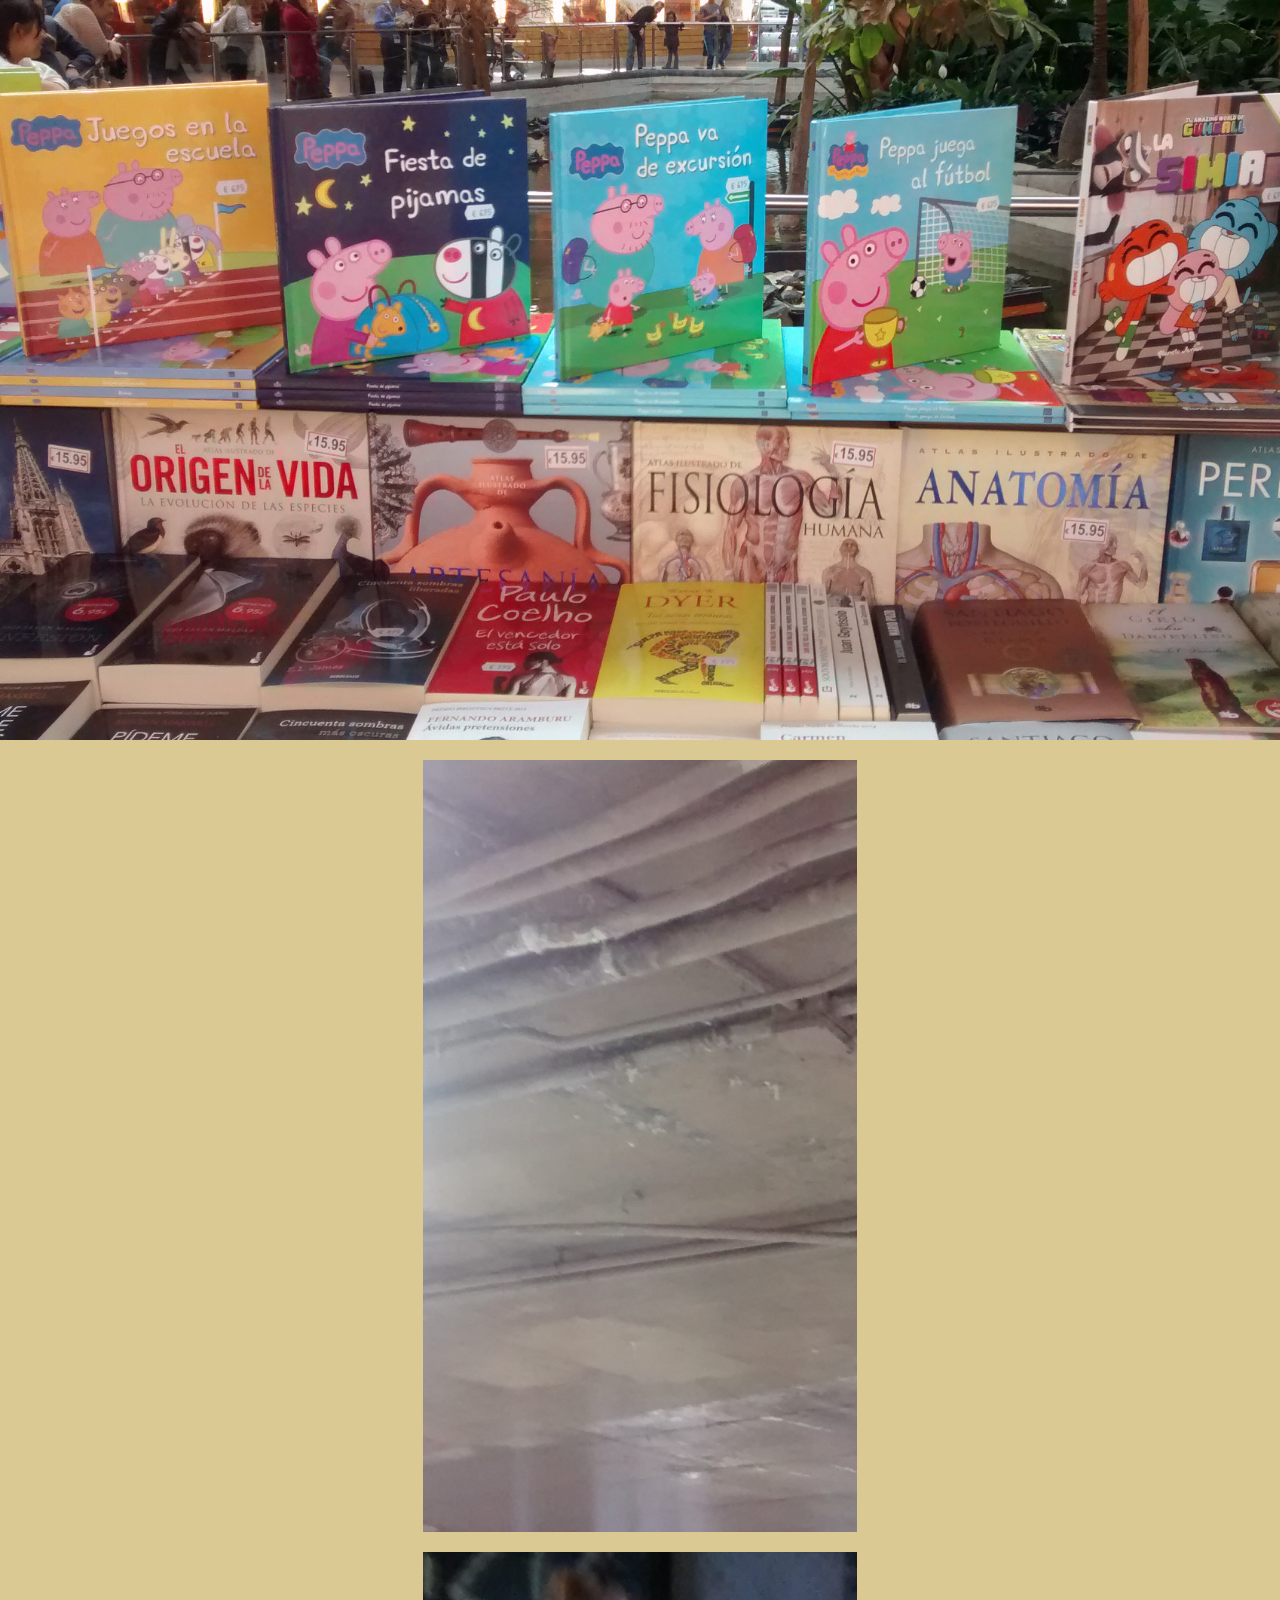
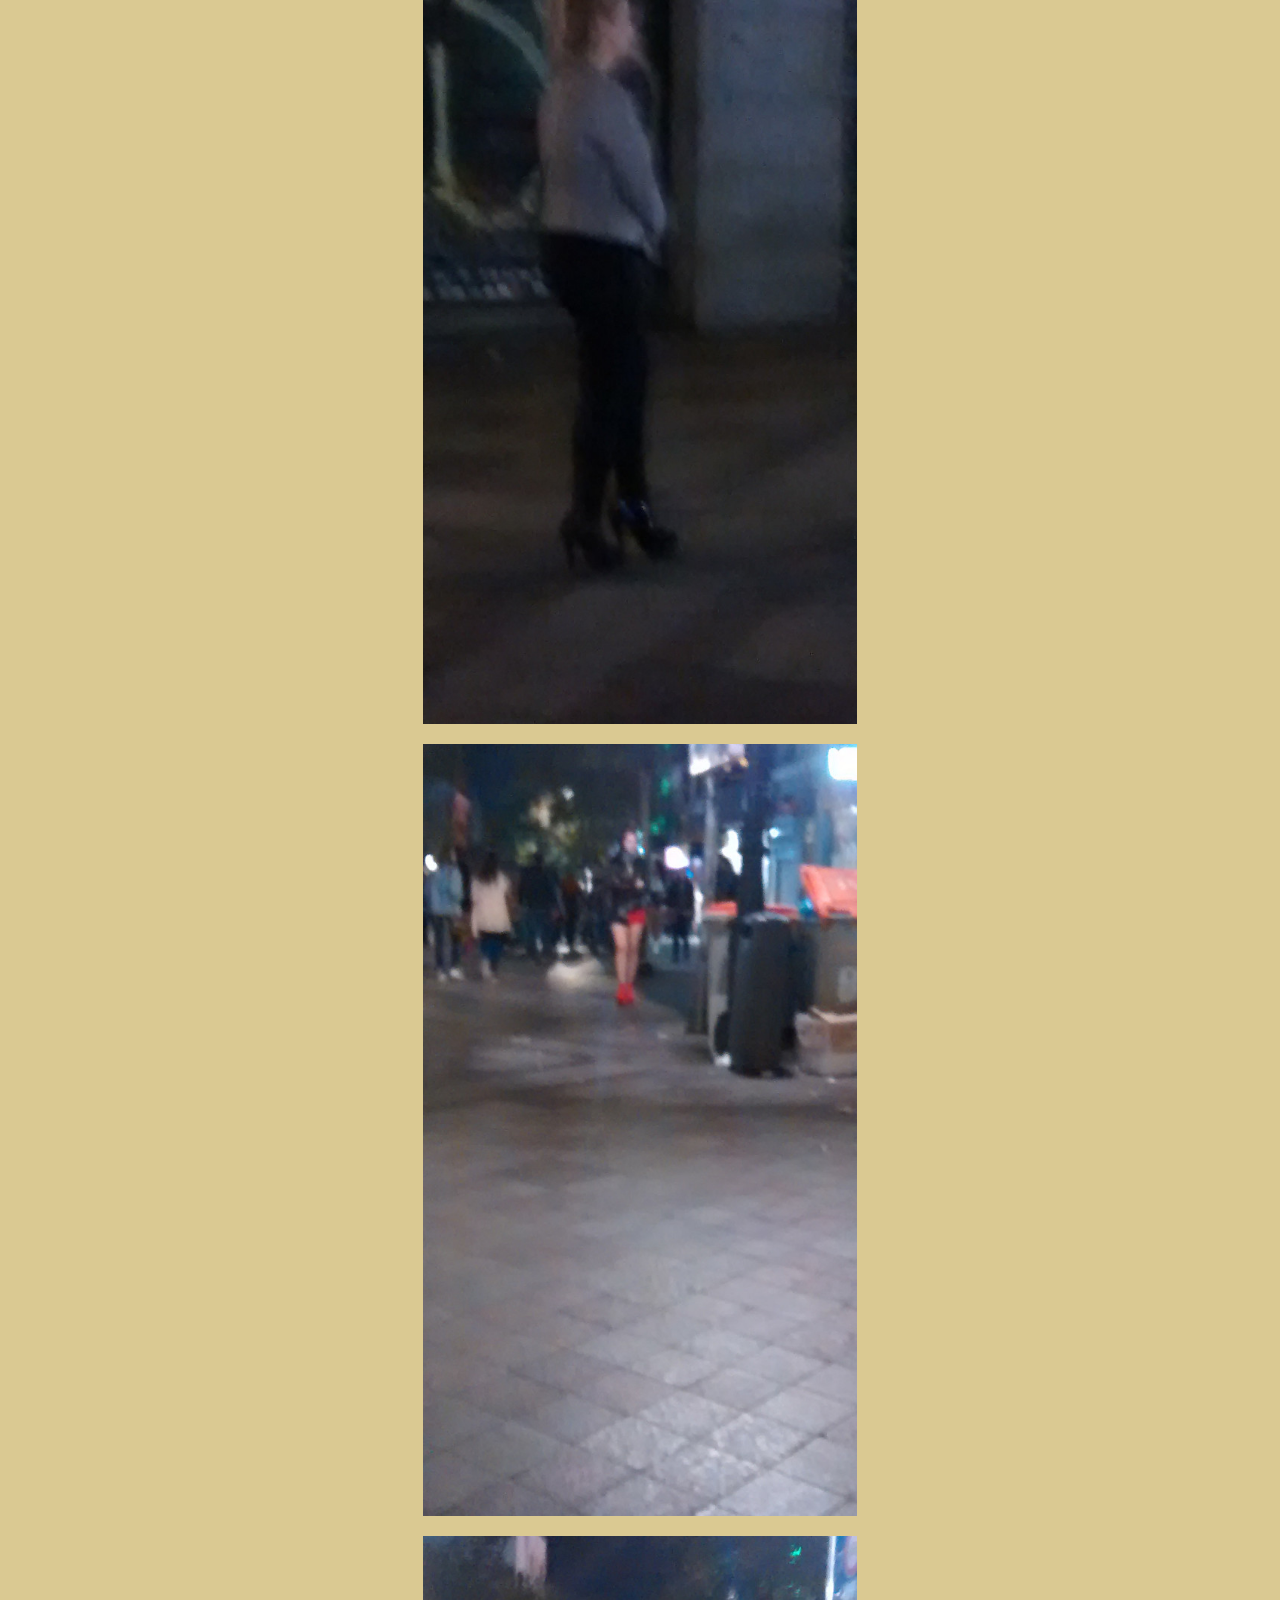
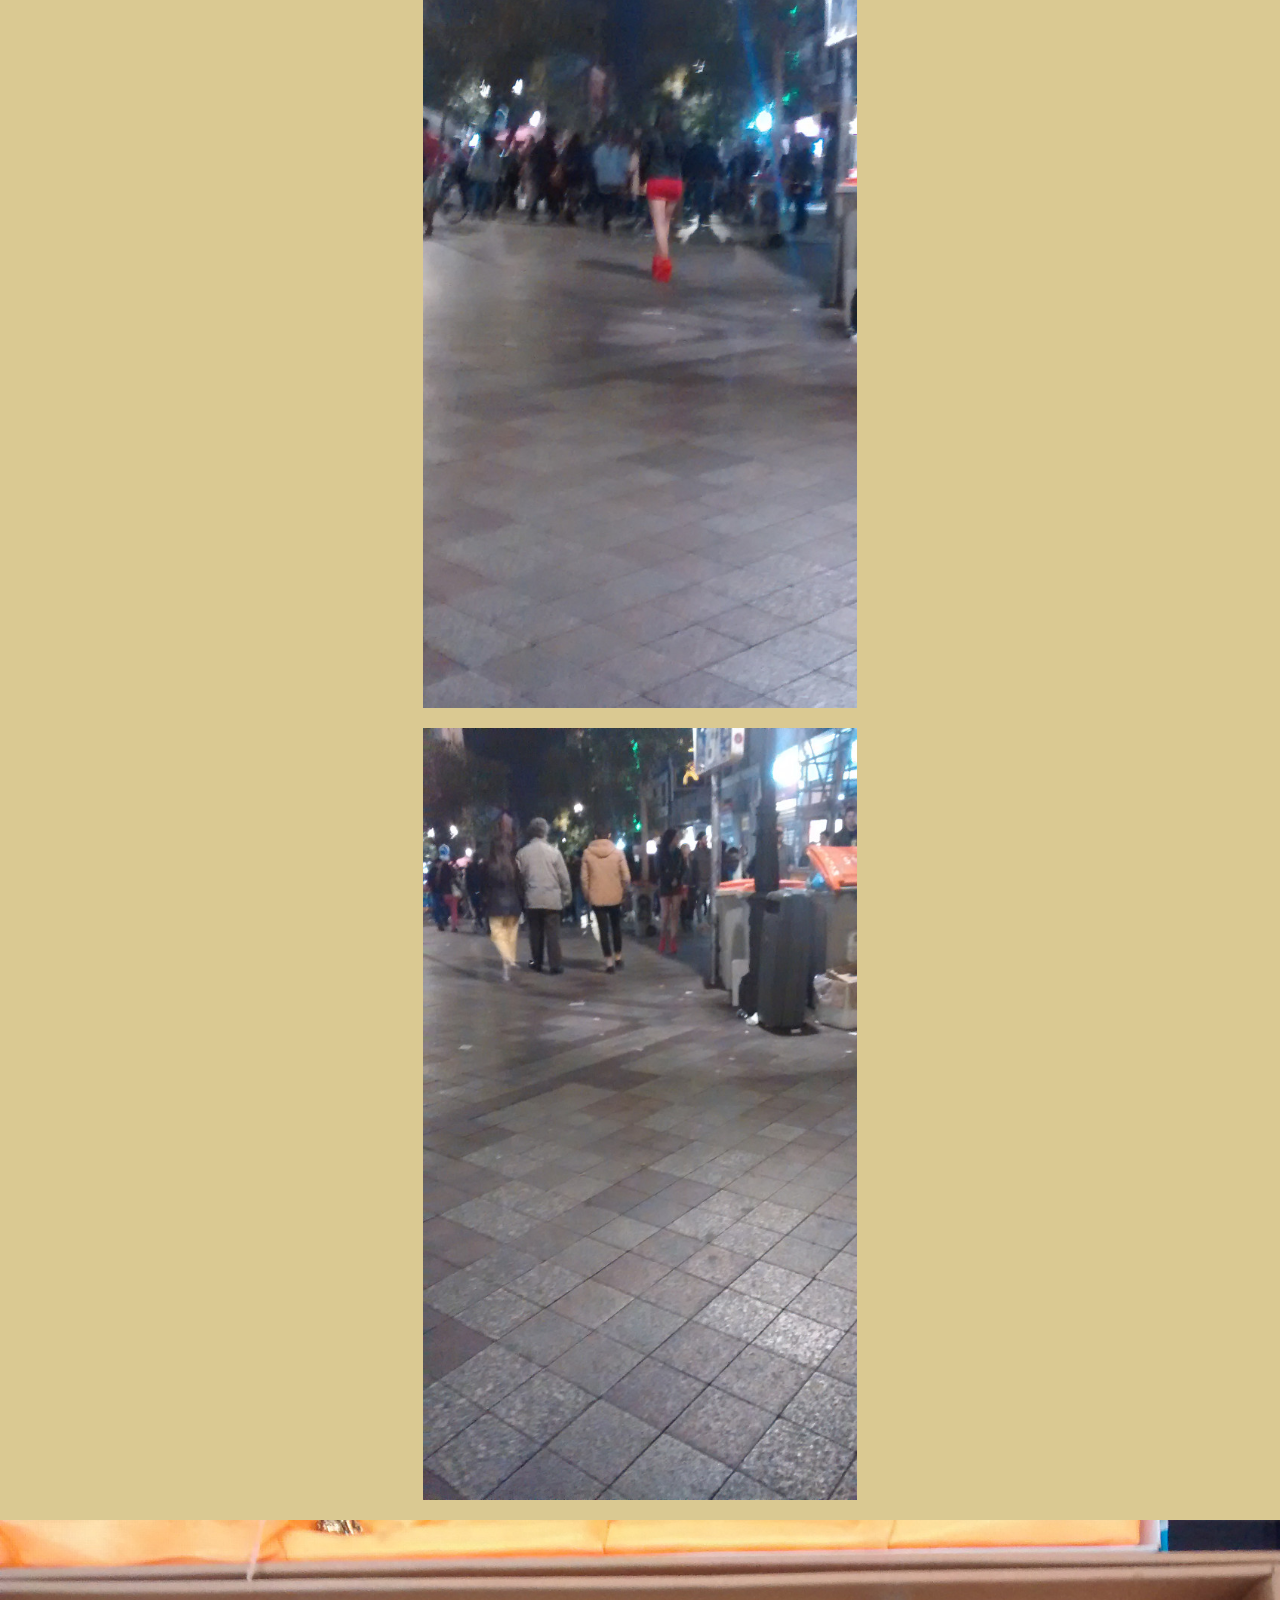
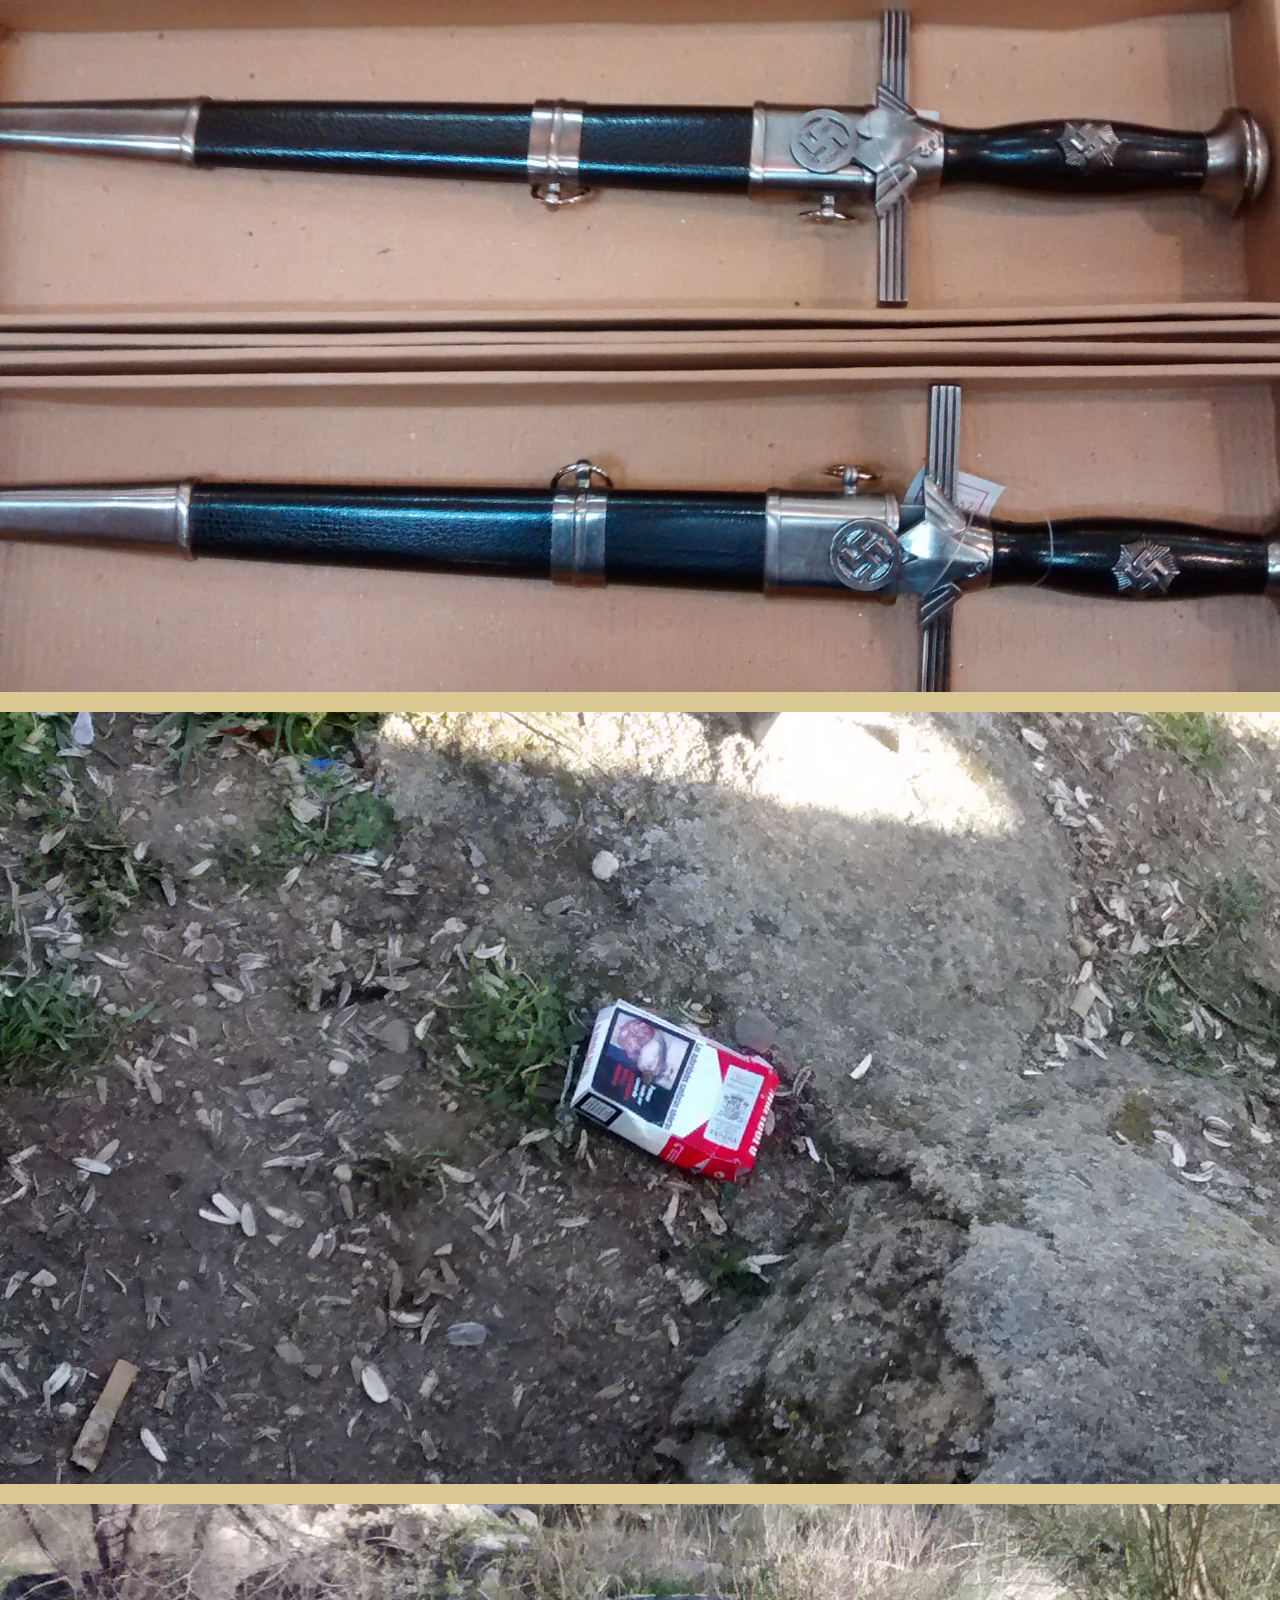
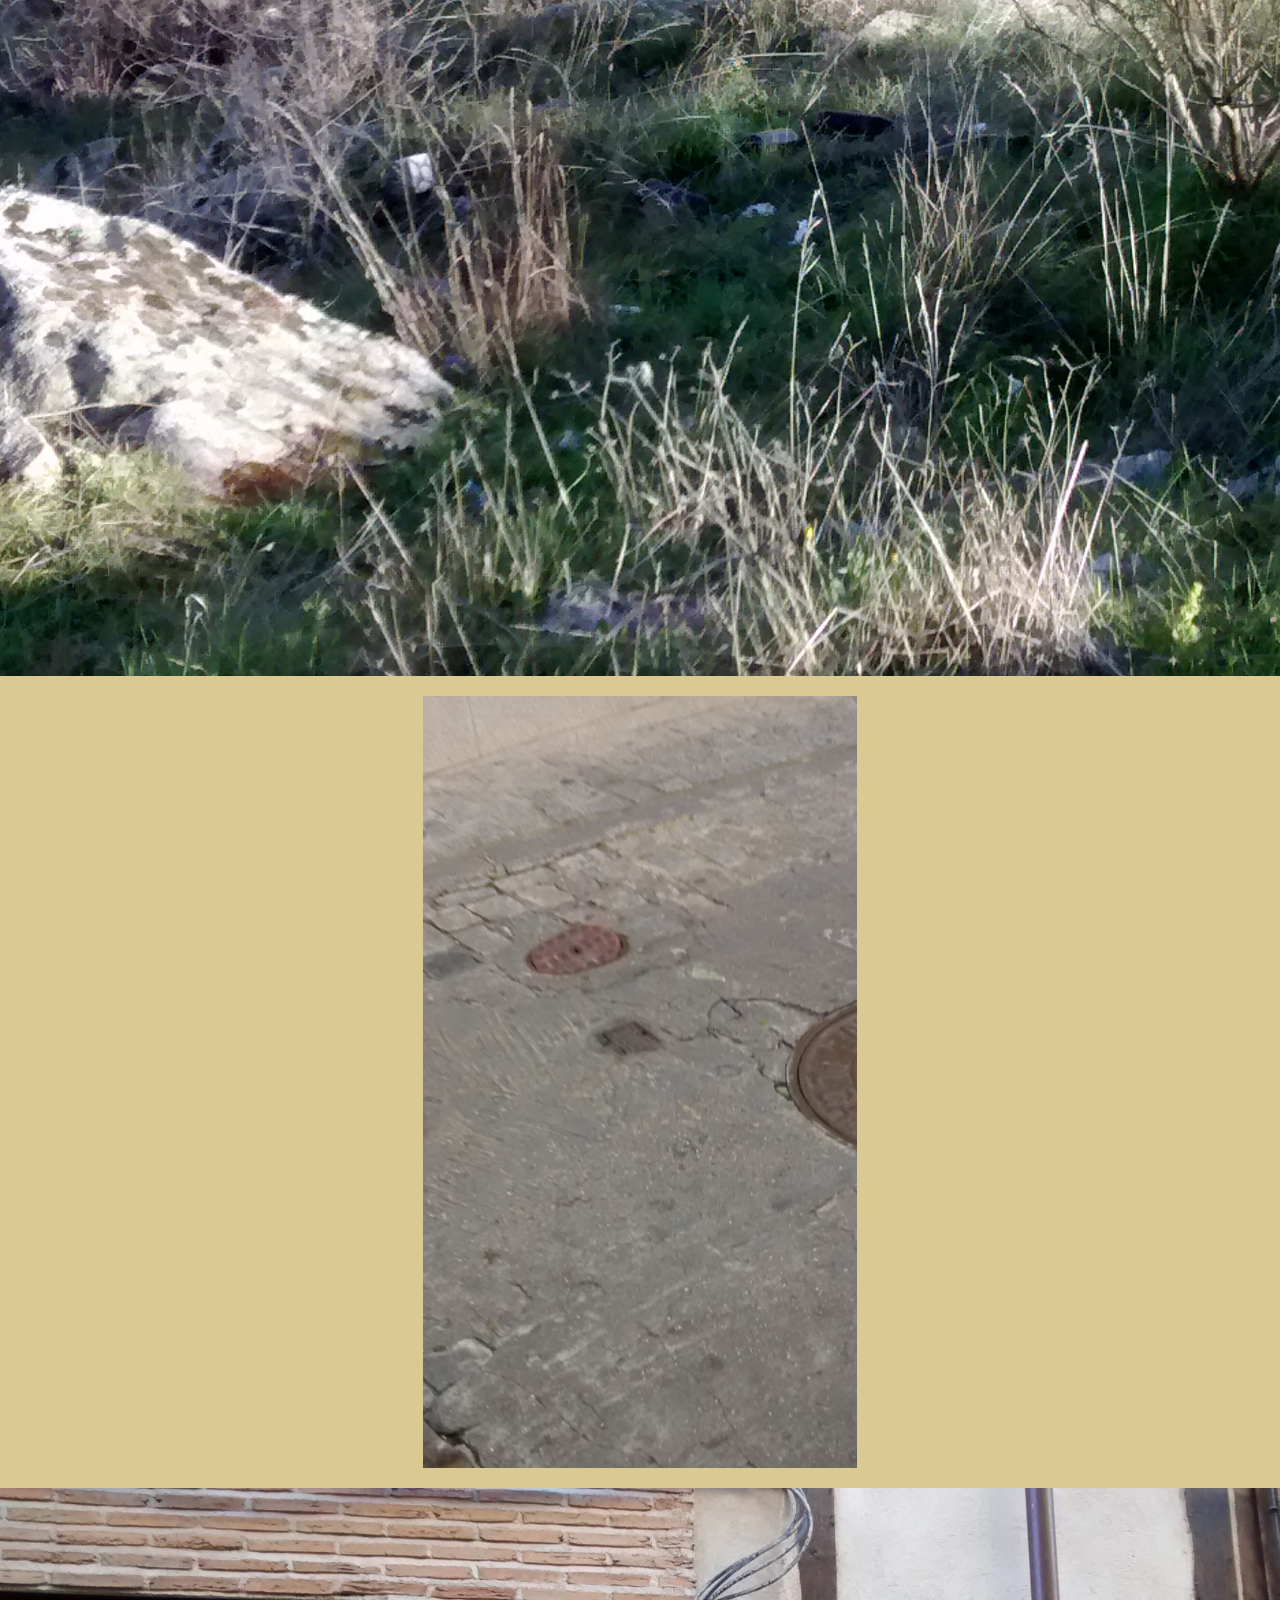
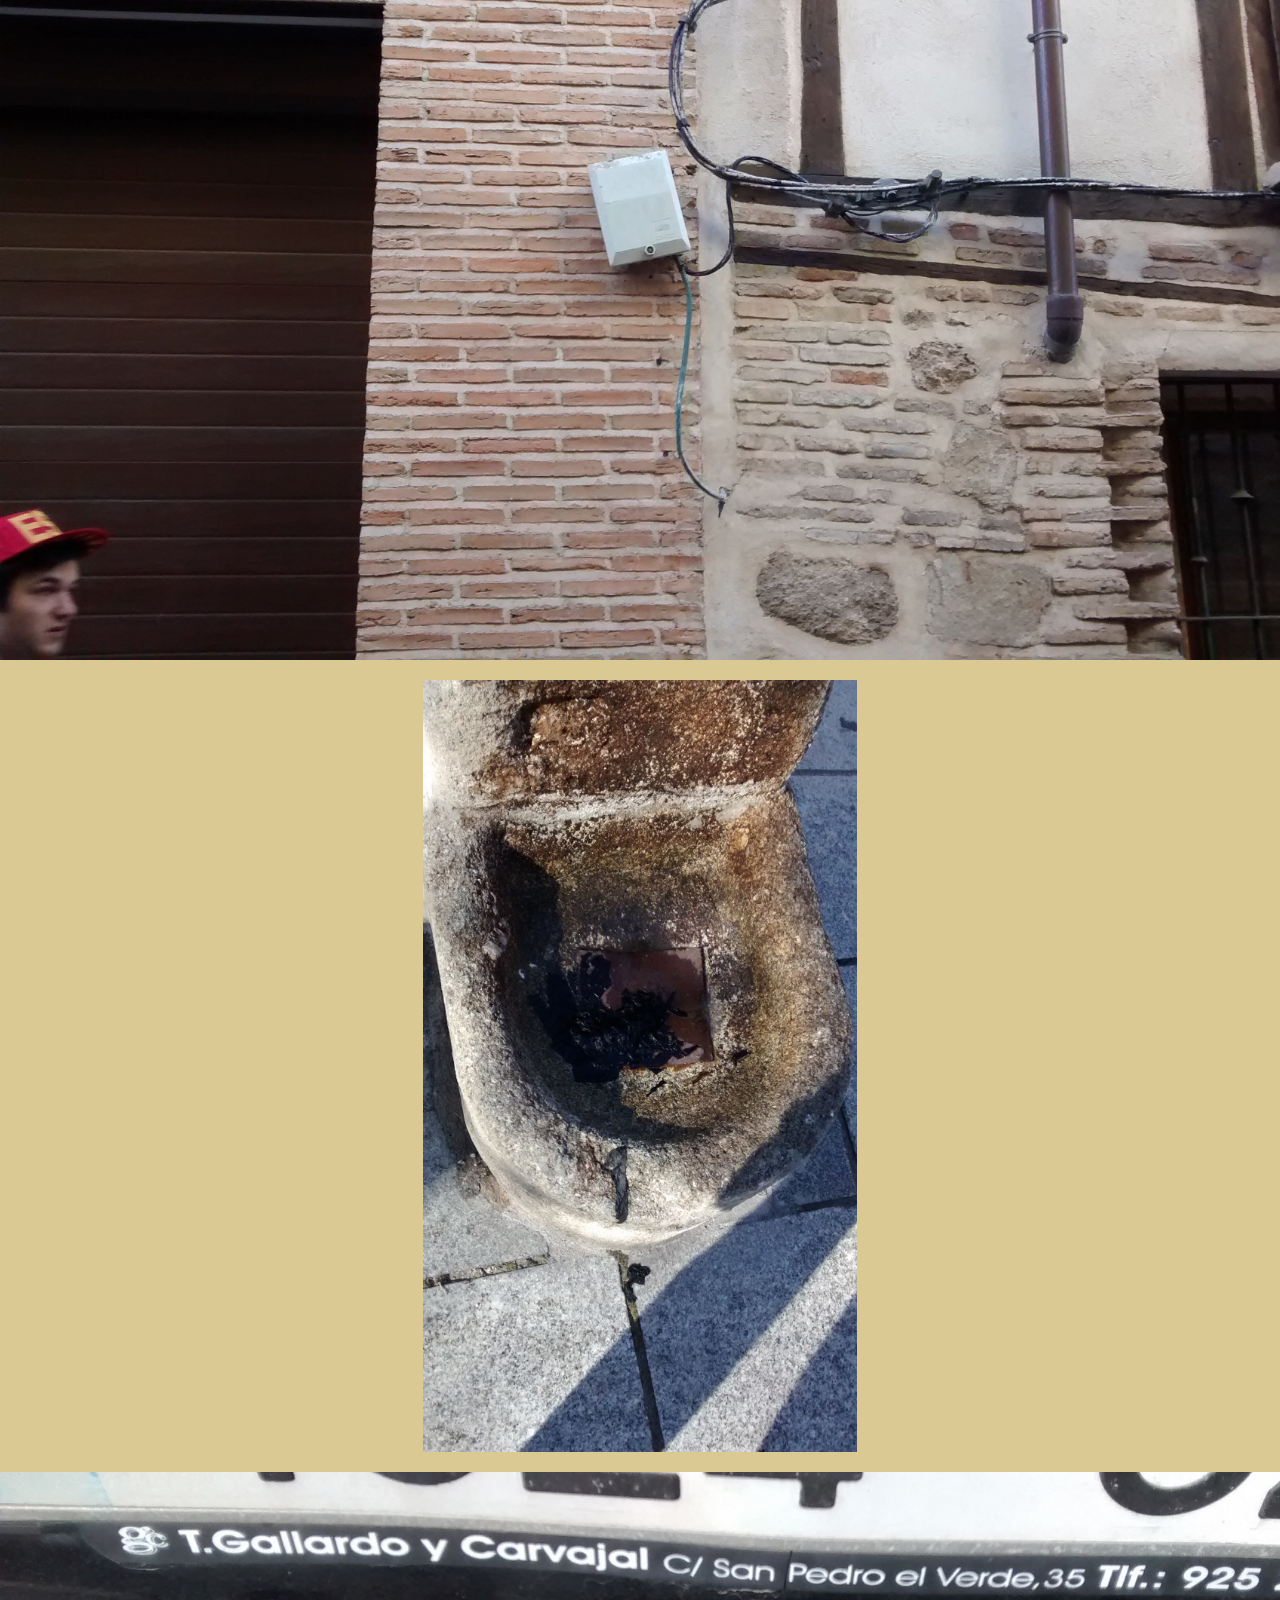
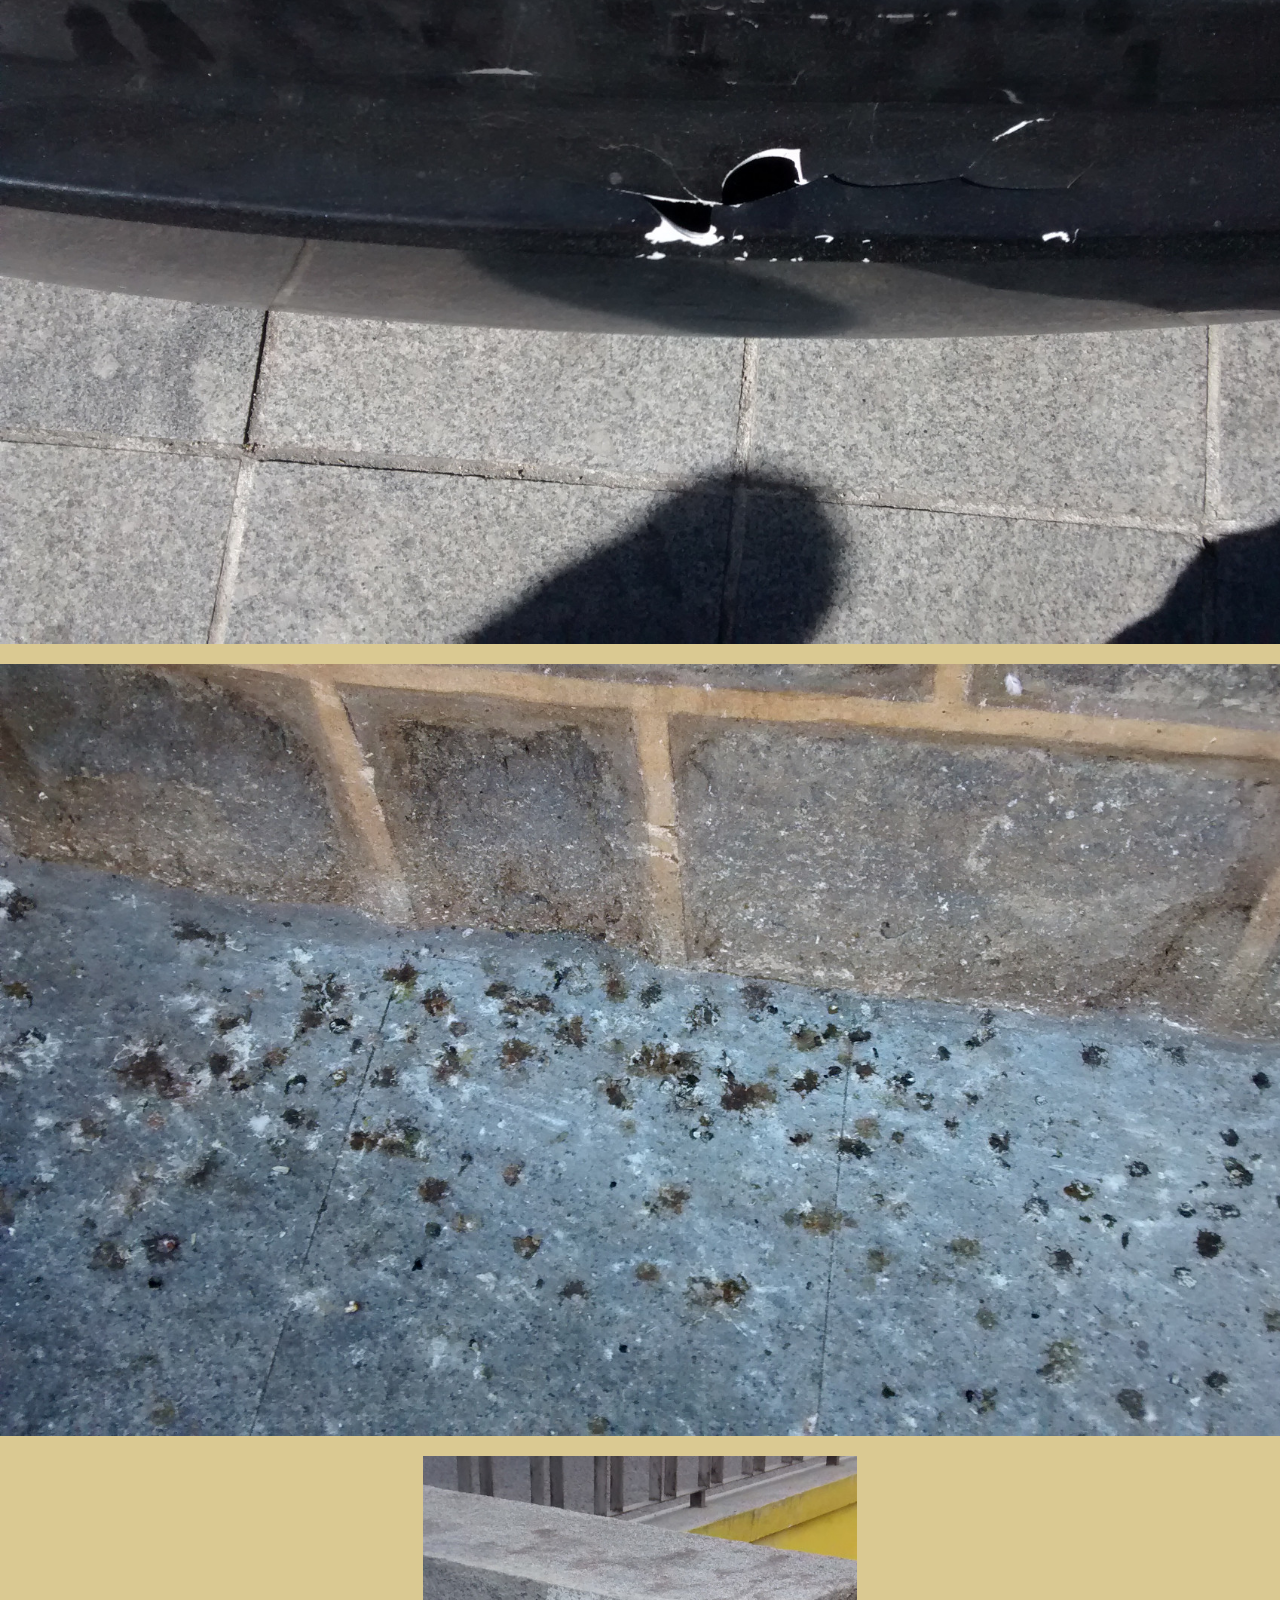
<file: altre-foto.html>
<!DOCTYPE html><html><head>	<title>Altre Foto - La Vera Madrid</title>	<link rel="stylesheet" href="style.css" type="text/css"></link>		<script src="https://ajax.googleapis.com/ajax/libs/jquery/2.1.3/jquery.min.js"></script>	<script src="script.js"></script></head><body>		<a name="0"></a><table>		<tr><td class="imgCell"><img src="unused/fotoMad (1).jpg"></img></td></tr></table><a name="1"></a><table>		<tr><td class="imgCell"><img src="unused/fotoMad (3).jpg"></img></td></tr></table><a name="2"></a><table>		<tr><td class="imgCell"><img src="unused/fotoMad (6).jpg"></img></td></tr></table><a name="3"></a><table>		<tr><td class="imgCell"><img src="unused/fotoMad (7).jpg"></img></td></tr></table><a name="4"></a><table>		<tr><td class="imgCell"><img src="unused/fotoMad (8).jpg"></img></td></tr></table><a name="5"></a><table>		<tr><td class="imgCell"><img src="unused/fotoMad (11).jpg"></img></td></tr></table><a name="6"></a><table>		<tr><td class="imgCell"><img src="unused/fotoMad (19).jpg"></img></td></tr></table><a name="7"></a><table>		<tr><td class="imgCell"><img src="unused/fotoMad (20).jpg"></img></td></tr></table><a name="8"></a><table>		<tr><td class="imgCell"><img src="unused/fotoMad (23).jpg"></img></td></tr></table><a name="9"></a><table>		<tr><td class="imgCell"><img src="unused/fotoMad (25).jpg"></img></td></tr></table><a name="10"></a><table>		<tr><td class="imgCell"><img src="unused/fotoMad (26).jpg"></img></td></tr></table><a name="11"></a><table>		<tr><td class="imgCell"><img src="unused/fotoMad (27).jpg"></img></td></tr></table><a name="12"></a><table>		<tr><td class="imgCell"><img src="unused/fotoMad (29).jpg"></img></td></tr></table><a name="13"></a><table>		<tr><td class="imgCell"><img src="unused/fotoMad (32).jpg"></img></td></tr></table><a name="14"></a><table>		<tr><td class="imgCell"><img src="unused/fotoMad (33).jpg"></img></td></tr></table><a name="15"></a><table>		<tr><td class="imgCell"><img src="unused/fotoMad (35).jpg"></img></td></tr></table><a name="16"></a><table>		<tr><td class="imgCell"><img src="unused/fotoMad (36).jpg"></img></td></tr></table><a name="17"></a><table>		<tr><td class="imgCell"><img src="unused/fotoMad (42).jpg"></img></td></tr></table><a name="18"></a><table>		<tr><td class="imgCell"><img src="unused/fotoMad (43).jpg"></img></td></tr></table><a name="19"></a><table>		<tr><td class="imgCell"><img src="unused/fotoMad (44).jpg"></img></td></tr></table><a name="20"></a><table>		<tr><td class="imgCell"><img src="unused/fotoMad (50).jpg"></img></td></tr></table><a name="21"></a><table>		<tr><td class="imgCell"><img src="unused/fotoMad (51).jpg"></img></td></tr></table><a name="22"></a><table>		<tr><td class="imgCell"><img src="unused/fotoMad (52).jpg"></img></td></tr></table><a name="23"></a><table>		<tr><td class="imgCell"><img src="unused/fotoMad (54).jpg"></img></td></tr></table><a name="24"></a><table>		<tr><td class="imgCell"><img src="unused/fotoMad (55).jpg"></img></td></tr></table><a name="25"></a><table>		<tr><td class="imgCell"><img src="unused/fotoMad (58).jpg"></img></td></tr></table><a name="26"></a><table>		<tr><td class="imgCell"><img src="unused/fotoMad (59).jpg"></img></td></tr></table><a name="27"></a><table>		<tr><td class="imgCell"><img src="unused/fotoMad (62).jpg"></img></td></tr></table><a name="28"></a><table>		<tr><td class="imgCell"><img src="unused/fotoMad (63).jpg"></img></td></tr></table><a name="29"></a><table>		<tr><td class="imgCell"><img src="unused/fotoMad (65).jpg"></img></td></tr></table><a name="30"></a><table>		<tr><td class="imgCell"><img src="unused/fotoMad (66).jpg"></img></td></tr></table><a name="31"></a><table>		<tr><td class="imgCell"><img src="unused/fotoMad (68).jpg"></img></td></tr></table><a name="32"></a><table>		<tr><td class="imgCell"><img src="unused/fotoMad (69).jpg"></img></td></tr></table><a name="33"></a><table>		<tr><td class="imgCell"><img src="unused/fotoMad (73).jpg"></img></td></tr></table><a name="34"></a><table>		<tr><td class="imgCell"><img src="unused/fotoMad (74).jpg"></img></td></tr></table><a name="35"></a><table>		<tr><td class="imgCell"><img src="unused/fotoMad (77).jpg"></img></td></tr></table><a name="36"></a><table>		<tr><td class="imgCell"><img src="unused/fotoMad (83).jpg"></img></td></tr></table><a name="37"></a><table>		<tr><td class="imgCell"><img src="unused/fotoMad (84).jpg"></img></td></tr></table><a name="38"></a><table>		<tr><td class="imgCell"><img src="unused/fotoMad (85).jpg"></img></td></tr></table><a name="39"></a><table>		<tr><td class="imgCell"><img src="unused/fotoMad (89).jpg"></img></td></tr></table><a name="40"></a><table>		<tr><td class="imgCell"><img src="unused/fotoMad (90).jpg"></img></td></tr></table><a name="41"></a><table>		<tr><td class="imgCell"><img src="unused/fotoMad (91).jpg"></img></td></tr></table><a name="42"></a><table>		<tr><td class="imgCell"><img src="unused/fotoMad (92).jpg"></img></td></tr></table><a name="43"></a><table>		<tr><td class="imgCell"><img src="unused/fotoMad (93).jpg"></img></td></tr></table><a name="44"></a><table>		<tr><td class="imgCell"><img src="unused/fotoMad (95).jpg"></img></td></tr></table><a name="45"></a><table>		<tr><td class="imgCell"><img src="unused/fotoMad (100).jpg"></img></td></tr></table><a name="46"></a><table>		<tr><td class="imgCell"><img src="unused/fotoMad (101).jpg"></img></td></tr></table><a name="47"></a><table>		<tr><td class="imgCell"><img src="unused/fotoMad (102).jpg"></img></td></tr></table><a name="49"></a><table>		<tr><td class="imgCell"><img src="unused/fotoMad (108).jpg"></img></td></tr></table>		<div id="last"></div>	<div id="description"></div></body></html>
</file>
<file: style.css>
body {
	margin:0px;
	background-color:#dac992;
}
#cover {
	width:100%;
	height:100%;
	z-index:2;
	position:fixed;
	top:0;
	left:0;
	background-color:#ecea87;
}
#cover > div > p {
	margin:8px 0;
	text-align:center;
	font-family:arial;
}
#start {
	margin:64px 0 0 0 !important;
	font-size:48px;
	font-weight:bold;
	color:#3333ff;
	cursor:pointer;
}
#start img {
	display:inline-block;
}
#start span {
	margin:0 8px;
}
table {
	margin:16px auto;
	border-collapse:collapse;
}
table img {
	border-image:url(border.png) 12 12 stretch;
	border-width:12px;
}
table td, table tr {
	padding:0;
	text-align:center;
}

#description {
	position:fixed;
	padding:8px;
	border-top:2px black solid;
	left:0;
	z-index:1;
	width:100%;
	height:64px;
	font-family:arial;
	font-size:18px;
	background-color:#dac992;
	text-align:center;
}
#last {
	height:64px;
}
</file>
